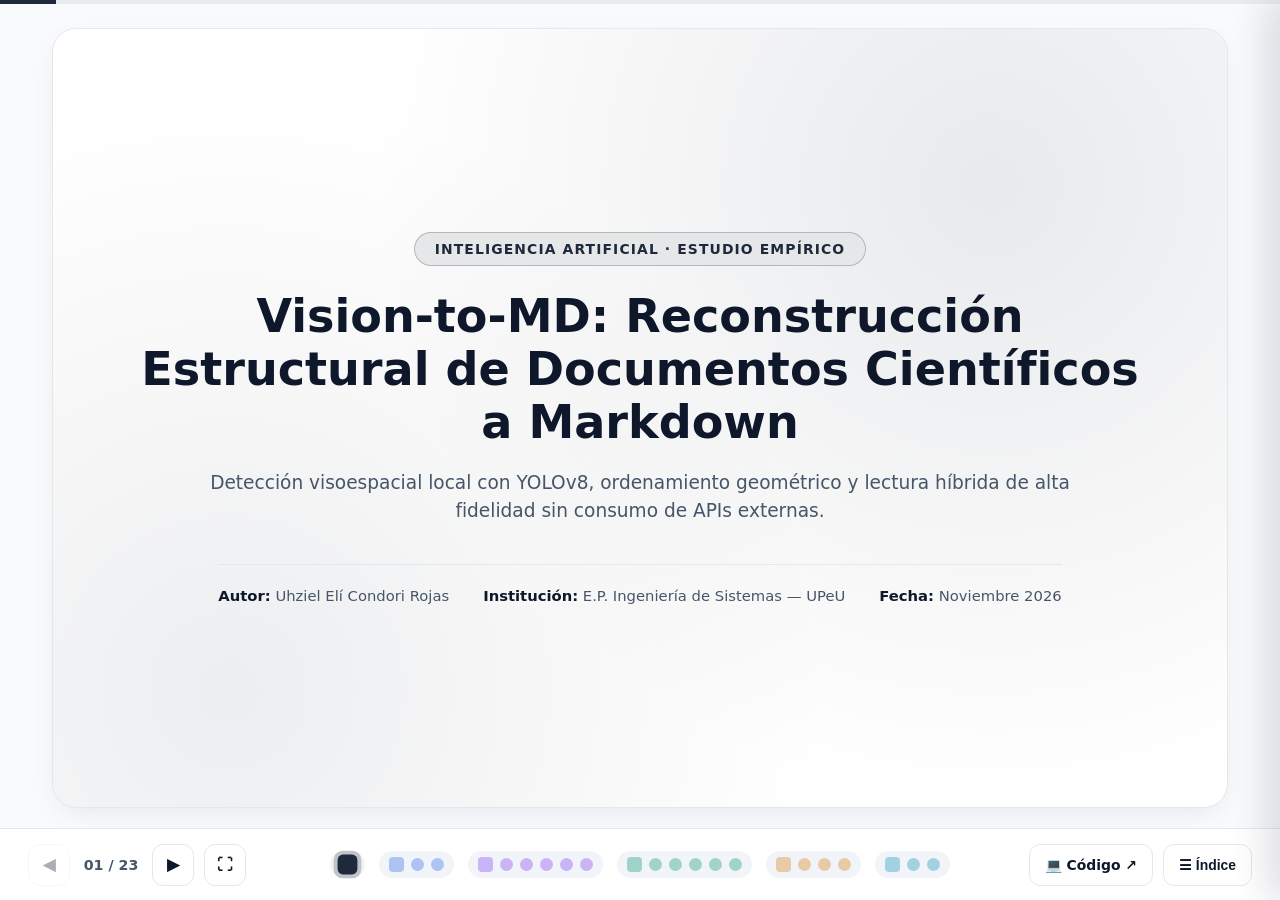
<file: index.html>
<!DOCTYPE html>
<html lang="es">
<head>
  <meta charset="UTF-8" />
  <meta name="viewport" content="width=device-width, initial-scale=1.0" />
  <title>Vision-to-MD — Presentación Empírica</title>
  <link rel="stylesheet" href="styles.css" />
</head>
<body>

  <div class="top-progress"><div id="progressFill" class="top-progress-fill"></div></div>

  <main class="deck">

    <!-- 01 · PORTADA -->
    <section class="slide slide-title" data-group="0" data-color="#1e293b" data-kind="title" data-title="Portada — Vision-to-MD" style="--slide-color:#1e293b">
      <div class="title-pill anim d1">Inteligencia Artificial · Estudio Empírico</div>
      <h1 class="anim d2">Vision-to-MD: Reconstrucción Estructural de Documentos Científicos a Markdown</h1>
      <p class="title-sub anim d3">
        Detección visoespacial local con YOLOv8, ordenamiento geométrico y lectura híbrida de alta fidelidad sin consumo de APIs externas.
      </p>
      <div class="cover-meta anim d4">
        <span><strong>Autor:</strong> Uhziel Elí Condori Rojas</span>
        <span><strong>Institución:</strong> E.P. Ingeniería de Sistemas — UPeU</span>
        <span><strong>Fecha:</strong> Noviembre 2026</span>
      </div>
    </section>

    <!-- ==================== SECCIÓN 1: INTRODUCCIÓN ==================== -->
    <section class="slide slide-title" data-group="1" data-color="#2563eb" data-kind="title" data-title="01 · Introducción" style="--slide-color:#2563eb">
      <div class="title-pill anim d1">Sección 01</div>
      <h1 class="anim d2">Introducción</h1>
      <p class="title-sub anim d3">Motivación práctica, limitaciones de la lectura lineal en PDF y formulación empírica del problema.</p>
      <span class="section-num-bg">01</span>
    </section>

    <section class="slide" data-group="1" data-color="#2563eb" data-kind="content" data-title="1.1 Contexto y Motivación" style="--slide-color:#2563eb">
      <header class="slide-header anim d1">
        <div class="kicker-sec">01 · Introducción</div>
        <h2>1.1 Contexto y Motivación</h2>
        <p class="header-summary">Por qué transformar PDFs complejos en Markdown local mejora la confiabilidad y reduce consumo de tokens.</p>
      </header>
      <div class="full-body">
        <div class="card-grid-3 anim d2">
          <div class="card accent-left">
            <h3>📄 Problema del PDF Lineal</h3>
            <p>Los extractores tradicionales leen de izquierda a derecha sin distinguir columnas, mezclando párrafos y destruyendo tablas o diagramas.</p>
          </div>
          <div class="card accent-left">
            <h3>💸 Costo de Modelos en Nube</h3>
            <p>Pasar páginas completas como imagen a modelos multimodales externos consume miles de tokens y genera dependencia de APIs.</p>
          </div>
          <div class="card accent-left">
            <h3>⚡ Solución Local: Vision-to-MD</h3>
            <p>YOLOv8 segmenta y ordena en GPU local, recorta figuras/tablas en PNG y entrega un <code>.md</code> compacto y limpio para cualquier flujo posterior.</p>
          </div>
        </div>
        <div class="card anim d3">
          <h3>Impacto Directo en Flujo Documental</h3>
          <div class="bar-chart" style="margin-top:10px">
            <div class="bar-row">
              <span class="bar-lbl">PyMuPDF4LLM (.md)</span>
              <div class="bar-track"><div class="bar-fill" style="--w:100%; --bar-c:#94a3b8"></div></div>
              <span class="bar-num">492 tok</span>
            </div>
            <div class="bar-row">
              <span class="bar-lbl">PyMuPDF Crudo</span>
              <div class="bar-track"><div class="bar-fill" style="--w:87%; --bar-c:#cbd5e1"></div></div>
              <span class="bar-num">430 tok</span>
            </div>
            <div class="bar-row">
              <span class="bar-lbl">Vision-to-MD (Limpio)</span>
              <div class="bar-track"><div class="bar-fill" style="--w:71%; --bar-c:#2563eb"></div></div>
              <span class="bar-num">349 tok (-29%)</span>
            </div>
          </div>
        </div>
      </div>
    </section>

    <section class="slide" data-group="1" data-color="#2563eb" data-kind="content" data-title="1.2 Problema y Preguntas Empíricas" style="--slide-color:#2563eb">
      <header class="slide-header anim d1">
        <div class="kicker-sec">01 · Introducción</div>
        <h2>1.2 Formulación del Problema y Preguntas Empíricas</h2>
        <p class="header-summary">Separación supervisada entre comprensión espacial de 11 clases y transcripción textual localizada.</p>
      </header>
      <div class="full-body">
        <div class="card anim d2">
          <h3>Enfoque de Aprendizaje Supervisado</h3>
          <p>En lugar de depender de heurísticas frágiles sobre coordenadas PDF, el sistema clasifica visualmente cada página rasterizada en <strong>11 categorías estructurales</strong> (<em>Title, Section-header, Text, List-item, Table, Picture, Formula, Caption, Footnote, Page-header, Page-footer</em>).</p>
        </div>
        <div class="card-grid-2 anim d3">
          <div class="card accent-left">
            <h3>🔬 PE1 · Ablación Datos vs. Modelo</h3>
            <p>¿En qué medida influyen el balanceo estratificado (<em>oversampling</em>) y el escalamiento de diversidad documental frente al tamaño de red en la precisión por clase?</p>
          </div>
          <div class="card accent-left">
            <h3>⚖️ PE2 · Confiabilidad y Latencia</h3>
            <p>¿Qué fidelidad textual, orden en doble columna y velocidad logra el <em>pipeline</em> en modo visual e híbrido frente a extractores locales alternativos?</p>
          </div>
        </div>
      </div>
    </section>

    <!-- ==================== SECCIÓN 2: METODOLOGÍA ==================== -->
    <section class="slide slide-title" data-group="2" data-color="#7c3aed" data-kind="title" data-title="02 · Metodología" style="--slide-color:#7c3aed">
      <div class="title-pill anim d1">Sección 02</div>
      <h1 class="anim d2">Metodología y Diseño Experimental</h1>
      <p class="title-sub anim d3">Arquitectura modular de cinco capas, auditoría sin fuga de datos, regularización y protocolo de evaluación.</p>
      <span class="section-num-bg">02</span>
    </section>

    <section class="slide" data-group="2" data-color="#7c3aed" data-kind="content" data-title="2.1 Arquitectura de 5 Capas" style="--slide-color:#7c3aed">
      <header class="slide-header anim d1">
        <div class="kicker-sec">02 · Metodología</div>
        <h2>2.1 Arquitectura Modular del Sistema</h2>
        <p class="header-summary">Pipeline desacoplado sobre PyTorch CUDA con selector de lector Visual (OCR) o Híbrido (vectorial por caja).</p>
      </header>
      <div class="full-body">
        <div class="flow-strip anim d2">
          <div class="flow-node">
            <span class="flow-step">Capa 1</span>
            <h4>Adapters</h4>
            <p>Renderiza PDF a 200 DPI con PyMuPDF e indexa palabras vectoriales.</p>
          </div>
          <div class="flow-node">
            <span class="flow-step">Capa 2</span>
            <h4>Vision (YOLO)</h4>
            <p>YOLOv8 a 1024px en RTX 4060 detecta las 11 clases estructurales.</p>
          </div>
          <div class="flow-node">
            <span class="flow-step">Capa 3</span>
            <h4>Layout</h4>
            <p>Supresión por contención y orden XY-Cut de 1 o 2 columnas.</p>
          </div>
          <div class="flow-node">
            <span class="flow-step">Capa 4</span>
            <h4>Lector Híbrido</h4>
            <p>PyMuPDF por <code>bbox</code> en PDF digital o PaddleOCR en escaneos.</p>
          </div>
          <div class="flow-node">
            <span class="flow-step">Capa 5</span>
            <h4>Exporters</h4>
            <p>Recorta figuras/tablas PNG y genera el archivo <code>.md</code> jerárquico.</p>
          </div>
        </div>
        <div class="card-grid-2 anim d3">
          <div class="card">
            <h3>👁️ Modo Visual (<code>PaddleOCR</code>)</h3>
            <p>Universal para capturas, fotos y PDFs escaneados; transcribe desde píxeles con margen de seguridad.</p>
          </div>
          <div class="card">
            <h3>⚡ Modo Híbrido (<code>auto</code>)</h3>
            <p>Usa el <strong>mismo detector YOLO</strong>, pero lee palabras nativas dentro de cada caja en milisegundos sin errores OCR.</p>
          </div>
        </div>
      </div>
    </section>

    <section class="slide" data-group="2" data-color="#7c3aed" data-kind="content" data-title="2.2 Datos, EDA y Zero-Leakage" style="--slide-color:#7c3aed">
      <header class="slide-header anim d1">
        <div class="kicker-sec">02 · Metodología</div>
        <h2>2.2 Adquisición, Limpieza y Auditoría de Datos</h2>
        <p class="header-summary">Deduplicación por id_box, diagnóstico de desbalance extremo y partición estricta Train / Valid / Test.</p>
      </header>
      <div class="split-body">
        <div class="media-panel anim d2" data-images='[{"src":"figuras/fig_audit_01.png","caption":"Verificación visual de anotaciones deduplicadas en DocLayNet"}]'>
          <div class="media-stage"><img alt="Auditoría" /><span class="zoom-hint">Clic para ampliar</span></div>
          <div class="media-bar">
            <span class="media-caption"></span>
            <div class="media-controls"><button class="img-btn img-prev">◀</button><span class="img-counter"></span><button class="img-btn img-next">▶</button></div>
          </div>
        </div>
        <div class="text-panel anim d3">
          <ul class="bullet-list">
            <li><strong>Deduplicación por <code>id_box</code>:</strong> los JSON originales repetían la caja padre por cada línea; se redujeron a bloques únicos.</li>
            <li><strong>Desbalance severo detectado:</strong> en <em>DocLayNet-small</em> (691 págs), <code>Text</code> tenía 4,293 cajas frente a 59 <code>Title</code> (<strong>73:1</strong>) y 30 <code>Footnote</code> (<strong>143:1</strong>).</li>
            <li><strong>Zero Data Leakage:</strong> se cruzaron los 113 identificadores de evaluación de <em>small</em> contra el entrenamiento de <em>base</em> (6,910 págs), confirmando <strong>0 coincidencias</strong>.</li>
          </ul>
          <table class="clean-table">
            <thead><tr><th>Corpus</th><th>Train</th><th>Valid</th><th>Test</th><th>Total Cajas</th></tr></thead>
            <tbody>
              <tr><td>DocLayNet-small</td><td>691</td><td>64</td><td>49</td><td>10,595</td></tr>
              <tr class="hl"><td>DocLayNet-base</td><td>6,910</td><td>648</td><td>499</td><td>107,282</td></tr>
            </tbody>
          </table>
        </div>
      </div>
    </section>

    <section class="slide" data-group="2" data-color="#7c3aed" data-kind="content" data-title="2.3 Regularización y Ablación" style="--slide-color:#7c3aed">
      <header class="slide-header anim d1">
        <div class="kicker-sec">02 · Metodología</div>
        <h2>2.3 Entrenamiento, Regularización y Ablación Controlada</h2>
        <p class="header-summary">Aislamiento progresivo de variables: baseline ligero (R-01), balanceo estratificado (R-02) y escala 10x (R-03).</p>
      </header>
      <div class="full-body">
        <div class="card-grid-3 anim d2">
          <div class="card">
            <h3>R-01 · Baseline</h3>
            <p><strong>Red:</strong> <code>yolov8s</code> (11.1M)<br><strong>Datos:</strong> 691 págs sin balanceo<br><strong>Config:</strong> 50 ép, Early Stop p=12, L2=5e-4, AdamW.</p>
          </div>
          <div class="card accent-left">
            <h3>R-02 · Data-Centric</h3>
            <p><strong>Red:</strong> <code>yolov8m</code> (25.8M)<br><strong>Datos:</strong> 1,212 entradas (4x Title/Footnote solo en train)<br><strong>Config:</strong> 75 ép, p=15, L2=8e-4, close_mosaic=15.</p>
          </div>
          <div class="card accent-left" style="border-left-color:#059669">
            <h3>R-03 · Escala + Balance</h3>
            <p><strong>Red:</strong> <code>yolov8m</code> (25.8M)<br><strong>Datos:</strong> 7,780 entradas (6,910 únicas + 3x Title/Footnote)<br><strong>Config:</strong> 35 ép (~243 pasos/ép), p=8, close_mosaic=8.</p>
          </div>
        </div>
        <div class="card anim d3">
          <h3>Controles Anti-Overfitting Aplicados</h3>
          <ul class="bullet-list" style="margin-top:8px">
            <li><strong>Data Augmentation documental:</strong> traslación, escala y HSV moderados; <code>fliplr=0.0</code> y <code>flipud=0.0</code> para no invertir lectura ni columnas.</li>
            <li><strong>Optimizador y parada temprana:</strong> <code>AdamW</code> con programación coseno (<code>cos_lr</code>), regularización L2 y restauración automática de <code>best.pt</code>.</li>
          </ul>
        </div>
      </div>
    </section>

    <section class="slide" data-group="2" data-color="#7c3aed" data-kind="content" data-title="2.4 Post-Procesamiento Geométrico" style="--slide-color:#7c3aed">
      <header class="slide-header anim d1">
        <div class="kicker-sec">02 · Metodología</div>
        <h2>2.4 Post-Procesamiento Geométrico y Reconstrucción Markdown</h2>
        <p class="header-summary">Reglas espaciales deterministas para eliminar duplicados, ordenar columnas y conservar jerarquía.</p>
      </header>
      <div class="full-body">
        <div class="card-grid-2 anim d2">
          <div class="card accent-left">
            <h3>1. Filtro de Contención (≥ 70%)</h3>
            <p>Junto a <code>agnostic_nms=True</code>, suprime subcajas contenidas dentro de un bloque contenedor mayor, evitando repetir texto dentro de listas o tablas.</p>
          </div>
          <div class="card accent-left">
            <h3>2. Corte XY-Cut por Bandas</h3>
            <p>Detecta separadores de ancho completo (títulos, resúmenes) y ordena cada banda intermedia de columna izquierda a columna derecha.</p>
          </div>
          <div class="card accent-left">
            <h3>3. Agrupación por Renglón y Padding</h3>
            <p>Aplica margen de seguridad (±14 px) en OCR y ordena palabras vectoriales por renglón visual (&gt;14 px) uniendo guiones de salto de línea.</p>
          </div>
          <div class="card accent-left">
            <h3>4. Jerarquía Automática Markdown</h3>
            <p>Mapea numeración explícita (<code>1.</code> → <code>##</code>, <code>1.1</code> → <code>###</code>, <code>1.1.1</code> → <code>####</code>) y preserva listas numeradas limpias.</p>
          </div>
        </div>
      </div>
    </section>

    <section class="slide" data-group="2" data-color="#7c3aed" data-kind="content" data-title="2.5 Protocolo de Evaluación" style="--slide-color:#7c3aed">
      <header class="slide-header anim d1">
        <div class="kicker-sec">02 · Metodología</div>
        <h2>2.5 Protocolo de Evaluación y Métricas</h2>
        <p class="header-summary">Evaluación cuantitativa de detección espacial y benchmark local de fidelidad documental.</p>
      </header>
      <div class="full-body">
        <div class="card-grid-2 anim d2">
          <div class="card">
            <h3>📐 Métricas de Detección (YOLO)</h3>
            <ul class="bullet-list" style="margin-top:8px">
              <li><strong>Precision (P) y Recall (R):</strong> equilibrio entre falsos positivos y bloques omitidos.</li>
              <li><strong>mAP@50 y mAP@50-95:</strong> precisión media bajo IoU 0.50 y rigor multi-umbral.</li>
              <li><strong>Matriz de Confusión Normalizada:</strong> análisis de errores cruzados entre clases.</li>
            </ul>
          </div>
          <div class="card">
            <h3>📑 Benchmark de Confiabilidad (.md)</h3>
            <ul class="bullet-list" style="margin-top:8px">
              <li><strong>Sintético (Ground Truth):</strong> <em>Word F1</em>, <em>Recall</em>, latencia y tamaño en tokens aprox.</li>
              <li><strong>Paper Real 2 Columnas:</strong> cobertura de 13 anclas, orden por pares, términos técnicos, guiones rotos y ruido filtrado.</li>
              <li><strong>Ejecución 100% Local:</strong> contraste frente a <code>PyMuPDF</code>, <code>PyMuPDF4LLM</code> y <code>Marker</code>.</li>
            </ul>
          </div>
        </div>
      </div>
    </section>

    <!-- ==================== SECCIÓN 3: RESULTADOS ==================== -->
    <section class="slide slide-title" data-group="3" data-color="#059669" data-kind="title" data-title="03 · Resultados" style="--slide-color:#059669">
      <div class="title-pill anim d1">Sección 03</div>
      <h1 class="anim d2">Resultados Empíricos</h1>
      <p class="title-sub anim d3">Convergencia de entrenamiento, triple ablación cuantitativa y benchmark frente a extractores alternativos.</p>
      <span class="section-num-bg">03</span>
    </section>

    <section class="slide" data-group="3" data-color="#059669" data-kind="content" data-title="3.1 Convergencia y Early Stopping" style="--slide-color:#059669">
      <header class="slide-header anim d1">
        <div class="kicker-sec">03 · Resultados</div>
        <h2>3.1 Convergencia del Entrenamiento y Control del Overfitting</h2>
        <p class="header-summary">Comparativa de curvas en validación y efecto de Early Stopping y close_mosaic sin sobreajuste.</p>
      </header>
      <div class="split-body">
        <div class="media-panel anim d2" data-images='[{"src":"figuras/fig_triple_curvas.png","caption":"Evolución comparada de mAP@50 y mAP@50-95 en validación (R-01 vs. R-02 vs. R-03)"},{"src":"figuras/fig_r03_curvas.png","caption":"Curvas completas de pérdidas y métricas de R-03 (caída limpia en época 28 por close_mosaic=8)"}]'>
          <div class="media-stage"><img alt="Curvas" /><span class="zoom-hint">Clic para ampliar</span></div>
          <div class="media-bar">
            <span class="media-caption"></span>
            <div class="media-controls"><button class="img-btn img-prev">◀</button><span class="img-counter"></span><button class="img-btn img-next">▶</button></div>
          </div>
        </div>
        <div class="text-panel anim d3">
          <div class="kpi-row">
            <div class="kpi"><div class="val">Ép. 49</div><div class="lbl">Óptimo R-02 (paró en 64)</div></div>
            <div class="kpi"><div class="val">Ép. 4</div><div class="lbl">R-03 supera a R-02</div></div>
            <div class="kpi"><div class="val">0.547</div><div class="lbl">val/cls_loss final R-03</div></div>
          </div>
          <ul class="bullet-list">
            <li><strong>Early Stopping validado en R-02:</strong> detuvo el entrenamiento en la época 64 tras 15 épocas sin superar la época 49, evitando memorizar 691 páginas repetidas.</li>
            <li><strong>Escalamiento en R-03:</strong> al realizar ~243 pasos/época sobre 6,910 páginas únicas, alcanzó <code>0.715</code> en la época 4 y su máximo estable en la <strong>época 35</strong> tras <code>close_mosaic=8</code>.</li>
          </ul>
        </div>
      </div>
    </section>

    <section class="slide" data-group="3" data-color="#059669" data-kind="content" data-title="3.2 Ablación Cuantitativa Global" style="--slide-color:#059669">
      <header class="slide-header anim d1">
        <div class="kicker-sec">03 · Resultados</div>
        <h2>3.2 Ablación Cuantitativa Global (R-01 vs. R-02 vs. R-03)</h2>
        <p class="header-summary">Evaluación comparativa sobre los tres conjuntos independientes libres de fuga de datos.</p>
      </header>
      <div class="split-body">
        <div class="media-panel anim d2" data-images='[{"src":"figuras/fig_triple_global.png","caption":"Comparativa global Precision, Recall, mAP@50 y mAP@50-95 en evaluación común"}]'>
          <div class="media-stage"><img alt="Global" /><span class="zoom-hint">Clic para ampliar</span></div>
          <div class="media-bar">
            <span class="media-caption"></span>
            <div class="media-controls"><button class="img-btn img-prev">◀</button><span class="img-counter"></span><button class="img-btn img-next">▶</button></div>
          </div>
        </div>
        <div class="text-panel anim d3">
          <table class="clean-table">
            <thead><tr><th>Benchmark</th><th>Run</th><th>R</th><th>mAP@50</th><th>mAP@50-95</th></tr></thead>
            <tbody>
              <tr><td>Small Test (49)</td><td>R-01</td><td>0.642</td><td>0.701</td><td>0.534</td></tr>
              <tr><td>Small Test (49)</td><td>R-02</td><td>0.673</td><td>0.722</td><td>0.558</td></tr>
              <tr class="hl"><td>Small Test (49)</td><td>R-03</td><td>0.801</td><td>0.822</td><td>0.676</td></tr>
              <tr><td>Base Test (499)</td><td>R-01</td><td>0.633</td><td>0.655</td><td>0.467</td></tr>
              <tr><td>Base Test (499)</td><td>R-02</td><td>0.635</td><td>0.686</td><td>0.500</td></tr>
              <tr class="hl"><td>Base Test (499)</td><td>R-03</td><td>0.804</td><td>0.854</td><td>0.686</td></tr>
            </tbody>
          </table>
          <p style="font-size:0.88rem; color:var(--muted)"><strong>R-03</strong> eleva +19.9 pts el <code>mAP@50</code> y +21.8 pts el <code>mAP@50-95</code> sobre R-01 en el test grande (499 págs, 36.9 ms/img en GPU).</p>
        </div>
      </div>
    </section>

    <section class="slide" data-group="3" data-color="#059669" data-kind="content" data-title="3.3 Desempeño por Clase y Matriz" style="--slide-color:#059669">
      <header class="slide-header anim d1">
        <div class="kicker-sec">03 · Resultados</div>
        <h2>3.3 Desempeño por Clase y Matriz de Confusión</h2>
        <p class="header-summary">R-03 mejora las 11 categorías simultáneamente y rescata las clases minoritarias.</p>
      </header>
      <div class="split-body">
        <div class="media-panel anim d2" data-images='[{"src":"figuras/fig_triple_base_clases.png","caption":"mAP@50 por clase en DocLayNet-base Test (499 páginas): R-01 vs. R-02 vs. R-03"},{"src":"figuras/fig_r03_cm.png","caption":"Matriz de confusión normalizada de R-03 en Base Test (diagonales entre 0.81 y 0.97)"}]'>
          <div class="media-stage"><img alt="Clases" /><span class="zoom-hint">Clic para ampliar</span></div>
          <div class="media-bar">
            <span class="media-caption"></span>
            <div class="media-controls"><button class="img-btn img-prev">◀</button><span class="img-counter"></span><button class="img-btn img-next">▶</button></div>
          </div>
        </div>
        <div class="text-panel anim d3">
          <div class="kpi-row">
            <div class="kpi"><div class="val">0.88</div><div class="lbl">Footnote (antes 0.18)</div></div>
            <div class="kpi"><div class="val">0.91</div><div class="lbl">Table &amp; List-item</div></div>
            <div class="kpi"><div class="val">0.77</div><div class="lbl">Title (antes 0.59)</div></div>
          </div>
          <ul class="bullet-list">
            <li><strong>Salto universal:</strong> todas las clases subieron en <em>Base Test</em> (<code>Picture</code> 0.42 → 0.71, <code>Formula</code> 0.68 → 0.90, <code>Text</code> 0.85 → 0.94).</li>
            <li><strong>Matriz de Confusión R-03:</strong> diagonales de <code>0.81</code> (<em>Title</em>) a <code>0.97</code> (<em>Formula</em>); la principal confusión residual es 10% entre <em>Title/Page-header</em> y <em>Section-header</em>.</li>
          </ul>
        </div>
      </div>
    </section>

    <section class="slide" data-group="3" data-color="#059669" data-kind="content" data-title="3.4 Benchmark Documento Sintético" style="--slide-color:#059669">
      <header class="slide-header anim d1">
        <div class="kicker-sec">03 · Resultados</div>
        <h2>3.4 Benchmark Local: Documento Sintético (Ground Truth)</h2>
        <p class="header-summary">Comparativa de fidelidad textual, latencia y compacidad del Markdown generado.</p>
      </header>
      <div class="split-body">
        <div class="media-panel anim d2" data-images='[{"src":"figuras/fig_bench_sint.png","caption":"Word F1 frente a latencia total en documento sintético controlado (2 páginas)"}]'>
          <div class="media-stage"><img alt="Benchmark Sintético" /><span class="zoom-hint">Clic para ampliar</span></div>
          <div class="media-bar">
            <span class="media-caption"></span>
            <div class="media-controls"><button class="img-btn img-prev">◀</button><span class="img-counter"></span><button class="img-btn img-next">▶</button></div>
          </div>
        </div>
        <div class="text-panel anim d3">
          <table class="clean-table">
            <thead><tr><th>Extractor</th><th>Word F1</th><th>Recall</th><th>Tiempo</th><th>Tokens</th></tr></thead>
            <tbody>
              <tr><td>PyMuPDF crudo</td><td>0.793</td><td>0.994</td><td>0.03s</td><td>430</td></tr>
              <tr><td>PyMuPDF4LLM</td><td>0.866</td><td>0.994</td><td>2.09s</td><td>492</td></tr>
              <tr><td>Vision-to-MD Visual</td><td>0.985</td><td>0.988</td><td>70.31s</td><td>349</td></tr>
              <tr class="hl"><td>Vision-to-MD Híbrido</td><td>0.994</td><td>1.000</td><td>2.00s</td><td>349</td></tr>
            </tbody>
          </table>
          <ul class="bullet-list">
            <li><strong>Máxima fidelidad (0.994 F1):</strong> recupera el 100% de las palabras válidas sin arrastrar encabezados ni pies institucionales.</li>
            <li><strong>35x más rápido que OCR puro</strong> en CPU manteniendo exactamente las mismas detecciones espaciales de YOLO R-03.</li>
          </ul>
        </div>
      </div>
    </section>

    <section class="slide" data-group="3" data-color="#059669" data-kind="content" data-title="3.5 Benchmark Paper Real 2 Columnas" style="--slide-color:#059669">
      <header class="slide-header anim d1">
        <div class="kicker-sec">03 · Resultados</div>
        <h2>3.5 Benchmark Local: Artículo Científico Real (2 Columnas)</h2>
        <p class="header-summary">Evaluación sobre P02_ART-010_Tan_2024.pdf comparando orden, cobertura y limpieza.</p>
      </header>
      <div class="split-body">
        <div class="media-panel anim d2" data-images='[{"src":"figuras/fig_bench_paper.png","caption":"Cobertura de anclas, orden en doble columna e incidencias de limpieza en artículo real"}]'>
          <div class="media-stage"><img alt="Benchmark Paper" /><span class="zoom-hint">Clic para ampliar</span></div>
          <div class="media-bar">
            <span class="media-caption"></span>
            <div class="media-controls"><button class="img-btn img-prev">◀</button><span class="img-counter"></span><button class="img-btn img-next">▶</button></div>
          </div>
        </div>
        <div class="text-panel anim d3">
          <table class="clean-table">
            <thead><tr><th>Extractor</th><th>Anclas</th><th>Orden</th><th>Guiones</th><th>Tiempo</th></tr></thead>
            <tbody>
              <tr><td>PyMuPDF crudo</td><td>13/13</td><td>1.000</td><td>18</td><td>0.04s</td></tr>
              <tr><td>PyMuPDF4LLM</td><td>10/13</td><td>1.000</td><td>0</td><td>1.27s</td></tr>
              <tr><td>Marker (ref. previa)</td><td>10/13</td><td>1.000</td><td>0</td><td>req. Docker</td></tr>
              <tr><td>Vision-to-MD Visual</td><td>12/13</td><td>1.000</td><td>0</td><td>157.25s</td></tr>
              <tr class="hl"><td>Vision-to-MD Híbrido</td><td>12/13</td><td>1.000</td><td>0</td><td>0.39s</td></tr>
            </tbody>
          </table>
          <p style="font-size:0.9rem; color:var(--muted)">El modo híbrido logra <strong>100% orden 2-columnas</strong>, <code>6/6</code> términos técnicos intactos y <code>0</code> guiones rotos en <strong>0.39 s</strong> sin requerir contenedores Docker.</p>
        </div>
      </div>
    </section>

    <!-- ==================== SECCIÓN 4: ANÁLISIS Y DISCUSIÓN ==================== -->
    <section class="slide slide-title" data-group="4" data-color="#d97706" data-kind="title" data-title="04 · Análisis y Discusión" style="--slide-color:#d97706">
      <div class="title-pill anim d1">Sección 04</div>
      <h1 class="anim d2">Análisis Crítico de Errores y Discusión</h1>
      <p class="title-sub anim d3">Inspección cualitativa antes/después, causas raíz de fallas residuales y amenazas a la validez.</p>
      <span class="section-num-bg">04</span>
    </section>

    <section class="slide" data-group="4" data-color="#d97706" data-kind="content" data-title="4.1 Evolución Cualitativa Visual" style="--slide-color:#d97706">
      <header class="slide-header anim d1">
        <div class="kicker-sec">04 · Análisis y Discusión</div>
        <h2>4.1 Evolución Cualitativa (Antes vs. Después)</h2>
        <p class="header-summary">Inspección caja por caja de los errores resueltos al escalar a R-03 y aplicar filtro geométrico.</p>
      </header>
      <div class="split-body">
        <div class="media-panel anim d2" data-images='[{"src":"figuras/fig_sint_r02_p2.png","caption":"Sintético Pág. 2 en R-02: omite tabla huérfana de una sola fila"},{"src":"figuras/fig_sint_r03_p2.png","caption":"Sintético Pág. 2 en R-03: rescata la tabla huérfana (Table 64%)"},{"src":"figuras/fig_paper_r03_p1.png","caption":"Paper Real Pág. 1 (R-03): metadatos legales reclasificados como Footnote"},{"src":"figuras/fig_paper_r03_p2.png","caption":"Paper Real Pág. 2 (R-03): lectura limpia a 2 columnas sin headers falsos"}]'>
          <div class="media-stage"><img alt="Diagnóstico visual" /><span class="zoom-hint">Clic para ampliar</span></div>
          <div class="media-bar">
            <span class="media-caption"></span>
            <div class="media-controls"><button class="img-btn img-prev">◀</button><span class="img-counter"></span><button class="img-btn img-next">▶</button></div>
          </div>
        </div>
        <div class="text-panel anim d3">
          <ul class="bullet-list">
            <li><strong>Cero duplicados:</strong> el filtro de contención redujo bloques redundantes (<code>19→14</code> en pág. 1 del paper real) y <code>XY-Cut</code> corrigió la secuencia.</li>
            <li><strong>Rescate de casos límite en R-03:</strong> recuperó encabezados azules estilizados (81–87%) y la <strong>tabla huérfana de 1 fila</strong> en pág. 2 (antes omitida por R-01 y R-02).</li>
            <li><strong>Limpieza semántica:</strong> DOI, fechas y licencia pasaron de ser falsos <code>Section-header</code> (<code>##</code>) a <code>Footnote</code> (50–82%).</li>
          </ul>
        </div>
      </div>
    </section>

    <section class="slide" data-group="4" data-color="#d97706" data-kind="content" data-title="4.2 Limitaciones Persistentes" style="--slide-color:#d97706">
      <header class="slide-header anim d1">
        <div class="kicker-sec">04 · Análisis y Discusión</div>
        <h2>4.2 Limitaciones Persistentes Identificadas</h2>
        <p class="header-summary">Cuatro patrones de error observados tras la inspección visual detallada sobre R-03.</p>
      </header>
      <div class="full-body">
        <div class="card-grid-2 anim d2">
          <div class="card accent-left">
            <h3>1. Cabecera Editorial vs. Título</h3>
            <p>Etiquetó la revista (<em>Information and Software Technology</em>) como <code>Title</code> (66%) y el título del paper como <code>Section-header</code> (48%); falta la clase <code>Author</code> en el esquema.</p>
          </div>
          <div class="card accent-left">
            <h3>2. Abstract en Recuadro Compuesto</h3>
            <p>El bloque <code>ARTICLE INFO | ABSTRACT</code> fue clasificado como <code>Table</code> (58%), exportándolo como imagen PNG y dejando el resumen fuera del texto plano.</p>
          </div>
          <div class="card accent-left">
            <h3>3. Subtítulos Pegados sin Espacio</h3>
            <p>La subsección <code>2.1. Software clustering...</code> en cursiva de igual tamaño y sin salto vertical quedó fusionada dentro de un bloque <code>Text</code> (94%).</p>
          </div>
          <div class="card accent-left">
            <h3>4. Latencia OCR en Escaneos</h3>
            <p>Aunque YOLO tarda ~39 ms/pág en GPU, documentos escaneados sin texto vectorial siguen dependiendo de PaddleOCR en CPU (~35–78 s/pág).</p>
          </div>
        </div>
      </div>
    </section>

    <section class="slide" data-group="4" data-color="#d97706" data-kind="content" data-title="4.3 Amenazas a la Validez" style="--slide-color:#d97706">
      <header class="slide-header anim d1">
        <div class="kicker-sec">04 · Análisis y Discusión</div>
        <h2>4.3 Amenazas a la Validez</h2>
        <p class="header-summary">Consideraciones metodológicas sobre repetibilidad estocástica y alcance de generalización.</p>
      </header>
      <div class="full-body">
        <div class="card-grid-2 anim d2">
          <div class="card accent-left">
            <h3>🔒 Validez Interna</h3>
            <ul class="bullet-list" style="margin-top:8px">
              <li>Entrenar <code>YOLOv8m</code> sobre <em>DocLayNet-base</em> superó las 8 horas en GPU portátil.</li>
              <li>Por restricción de cómputo se empleó una única semilla determinista (<code>seed=0</code>) en lugar de validación cruzada <em>K-Fold</em> completa.</li>
              <li>Se garantizó rigor en las métricas manteniendo 0 solapamiento entre particiones.</li>
            </ul>
          </div>
          <div class="card accent-left">
            <h3>🌐 Validez Externa</h3>
            <ul class="bullet-list" style="margin-top:8px">
              <li>El <em>benchmark</em> extremo-a-extremo se concentró en dos documentos tipo (sintético moderno en español y artículo Elsevier en inglés).</li>
              <li>Dominios como formularios manuscritos, ecuaciones en bloque extensas o tablas multipágina requieren validación adicional.</li>
            </ul>
          </div>
        </div>
      </div>
    </section>

    <!-- ==================== SECCIÓN 5: CONCLUSIONES ==================== -->
    <section class="slide slide-title" data-group="5" data-color="#0891b2" data-kind="title" data-title="05 · Conclusiones" style="--slide-color:#0891b2">
      <div class="title-pill anim d1">Sección 05</div>
      <h1 class="anim d2">Conclusiones y Trabajos Futuros</h1>
      <p class="title-sub anim d3">Síntesis empírica de resultados y hoja de ruta hacia una arquitectura jerárquica Multi-YOLO.</p>
      <span class="section-num-bg">05</span>
    </section>

    <section class="slide" data-group="5" data-color="#0891b2" data-kind="content" data-title="5.1 Conclusiones Empíricas" style="--slide-color:#0891b2">
      <header class="slide-header anim d1">
        <div class="kicker-sec">05 · Conclusiones</div>
        <h2>5.1 Conclusiones</h2>
        <p class="header-summary">Respuesta concluyente a PE1 (escala de datos vs. balanceo) y PE2 (confiabilidad híbrida local).</p>
      </header>
      <div class="full-body">
        <div class="kpi-row anim d2">
          <div class="kpi"><div class="val">0.854</div><div class="lbl">mAP@50 en Base Test (R-03)</div></div>
          <div class="kpi"><div class="val">0.994</div><div class="lbl">Word F1 Híbrido Sintético</div></div>
          <div class="kpi"><div class="val">0.39 s</div><div class="lbl">2 págs Paper Real (403x vs CPU)</div></div>
        </div>
        <div class="card-grid-2 anim d3">
          <div class="card accent-left">
            <h3>Respuesta a PE1 (Ablación)</h3>
            <p>El <em>oversampling</em> sobre datos pequeños (<code>R-02</code>) ayuda en clases raras (<em>Footnote</em> 0.027→0.607), pero topa con techo visual. Escalar diversidad real (<code>R-03</code>) logra el salto decisivo (<strong>+19.9 pts</strong> mAP@50 en <em>Base Test</em>) sin <em>overfitting</em>.</p>
          </div>
          <div class="card accent-left">
            <h3>Respuesta a PE2 (Confiabilidad)</h3>
            <p>Desacoplar <code>YOLOv8m</code> de la lectura por coordenada conserva <strong>100% de orden en 2 columnas</strong>, reduce ~29% los tokens frente a <code>PyMuPDF4LLM</code> y opera 100% en local sin Docker ni APIs de pago.</p>
          </div>
        </div>
      </div>
    </section>

    <section class="slide" data-group="5" data-color="#0891b2" data-kind="content" data-title="5.2 Trabajos Futuros (Multi-YOLO)" style="--slide-color:#0891b2">
      <header class="slide-header anim d1">
        <div class="kicker-sec">05 · Conclusiones</div>
        <h2>5.2 Trabajos Futuros: Arquitectura Jerárquica Multi-YOLO</h2>
        <p class="header-summary">Evolución Coarse-to-Fine, rescate textual en cajas compuestas y OCR acelerado en GPU.</p>
      </header>
      <div class="full-body">
        <div class="card anim d2">
          <h3>Propuesta Coarse-to-Fine (2 Etapas Visoespaciales)</h3>
          <div class="flow-strip" style="grid-template-columns: repeat(3, 1fr); margin-top:12px">
            <div class="flow-node">
              <span class="flow-step">Etapa 1 · Macro</span>
              <h4>YOLO Macro-Zonas</h4>
              <p>Aísla Banner Editorial, Bloque Título-Autores, Caja Abstract, Columnas de Cuerpo y Pie Legal.</p>
            </div>
            <div class="flow-node">
              <span class="flow-step">Etapa 2 · Micro</span>
              <h4>YOLO Especializados</h4>
              <p>Analiza cada columna y caja de forma independiente, garantizando orden y jerarquía exacta.</p>
            </div>
            <div class="flow-node">
              <span class="flow-step">Etapa 3 · Rescate</span>
              <h4>Heurística + OCR GPU</h4>
              <p>Distingue <em>Abstract</em> textual vs. tabla numérica, separa subtítulos en cursiva y acelera escaneos en GPU.</p>
            </div>
          </div>
        </div>
        <div class="card anim d3" style="text-align:center; padding:14px">
          <p style="font-size:1rem; color:var(--text)"><strong>¡Gracias por su atención!</strong> · Repositorio local operativo en <code>vision-to-md</code> (CLI + App Desktop CustomTkinter).</p>
        </div>
      </div>
    </section>

  </main>

  <!-- BARRA DE NAVEGACIÓN INFERIOR -->
  <nav class="bottom-nav">
    <div class="nav-left">
      <button id="btnPrev" class="nav-btn icon-only" title="Anterior (←)">◀</button>
      <span id="slideCounter" class="slide-counter">01 / 23</span>
      <button id="btnNext" class="nav-btn icon-only" title="Siguiente (→ / Espacio)">▶</button>
      <button id="btnFs" class="nav-btn icon-only" title="Pantalla completa (F)">⛶</button>
    </div>

    <div id="navDots" class="nav-center" aria-label="Navegación por secciones"></div>

    <div class="nav-right">
      <a href="sustentacion-codigo/index.html" class="nav-btn" style="text-decoration:none" title="Ir a Sustentación de Código (/sustentacion-codigo)">💻 Código ↗</a>
      <button id="btnDrawer" class="nav-btn" title="Índice de diapositivas (M)">☰ Índice</button>
    </div>
  </nav>

  <!-- PANEL LATERAL DERECHO -->
  <div id="drawerBackdrop" class="drawer-backdrop"></div>
  <aside id="drawer" class="drawer" aria-label="Índice de diapositivas">
    <div class="drawer-head">
      <h3>Índice de la Presentación</h3>
      <button id="btnCloseDrawer" class="nav-btn icon-only" title="Cerrar (Esc)">✕</button>
    </div>
    <div id="drawerList" class="drawer-list"></div>
  </aside>

  <!-- LIGHTBOX DE IMAGEN -->
  <div id="lightbox" class="lightbox" title="Clic o Esc para cerrar">
    <img id="lbImg" alt="" />
    <p id="lbCap"></p>
  </div>

  <script src="app.js"></script>
</body>
</html>
</file>
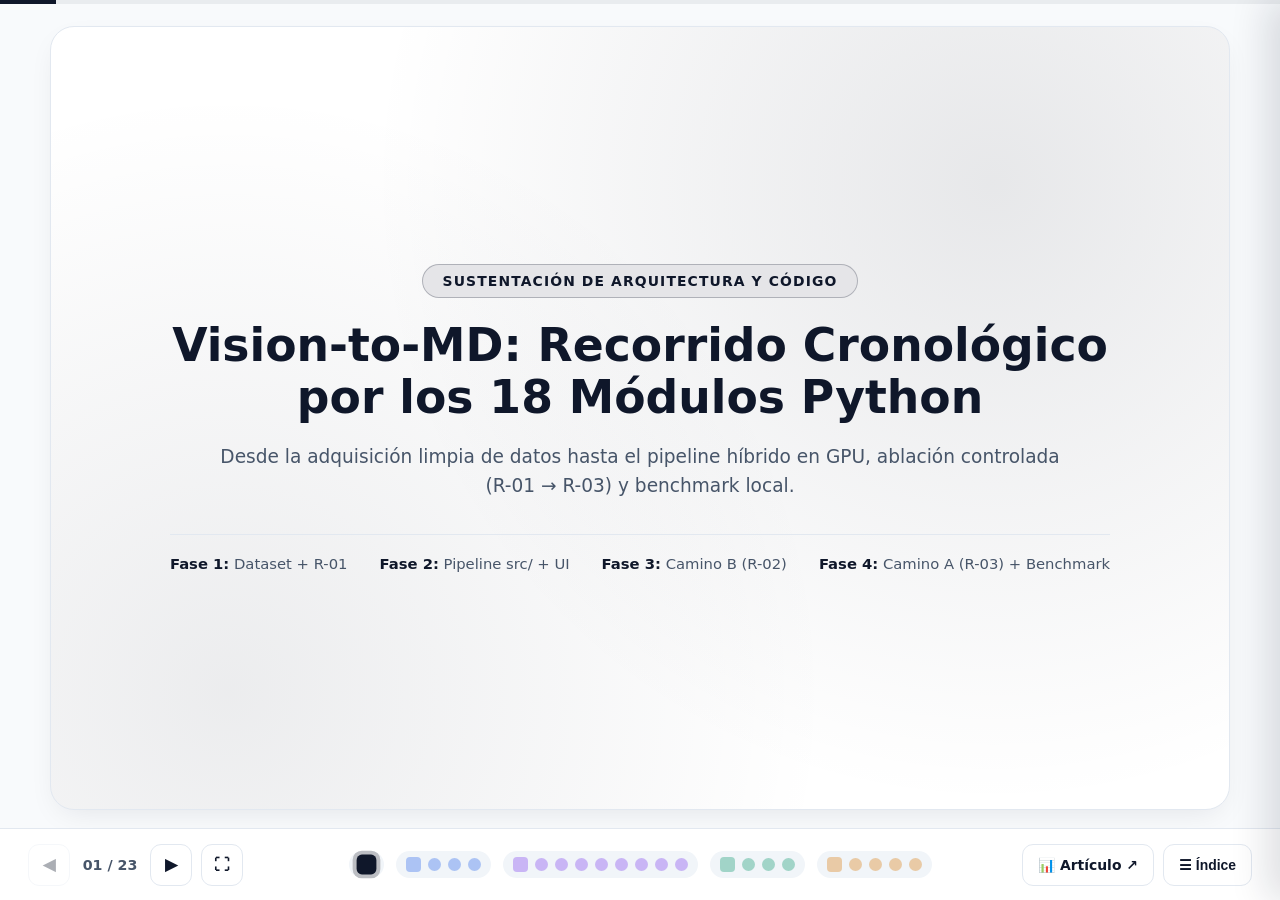
<file: sustentacion-codigo/index.html>
<!DOCTYPE html>
<html lang="es">
<head>
  <meta charset="UTF-8" />
  <meta name="viewport" content="width=device-width, initial-scale=1.0" />
  <title>Sustentación Técnica de Código — Vision-to-MD</title>
  <link rel="stylesheet" href="styles.css" />
</head>
<body>

  <div class="top-progress"><div id="progressFill" class="top-progress-fill"></div></div>

  <main class="deck">

    <!-- 01 · PORTADA -->
    <section class="slide slide-title" data-group="0" data-color="#0f172a" data-kind="title" data-title="Portada — Sustentación de Código" style="--slide-color:#0f172a">
      <div class="title-pill anim d1">Sustentación de Arquitectura y Código</div>
      <h1 class="anim d2">Vision-to-MD: Recorrido Cronológico por los 18 Módulos Python</h1>
      <p class="title-sub anim d3">
        Desde la adquisición limpia de datos hasta el pipeline híbrido en GPU, ablación controlada (R-01 → R-03) y benchmark local.
      </p>
      <div class="cover-meta anim d4">
        <span><strong>Fase 1:</strong> Dataset + R-01</span>
        <span><strong>Fase 2:</strong> Pipeline src/ + UI</span>
        <span><strong>Fase 3:</strong> Camino B (R-02)</span>
        <span><strong>Fase 4:</strong> Camino A (R-03) + Benchmark</span>
      </div>
    </section>

    <!-- ==================== FASE 1: DATOS + R-01 ==================== -->
    <section class="slide slide-title" data-group="1" data-color="#2563eb" data-kind="title" data-title="Fase 1 · Datos Iniciales y R-01" style="--slide-color:#2563eb">
      <div class="title-pill anim d1">Fase 01</div>
      <h1 class="anim d2">Dataset Inicial y Baseline R-01</h1>
      <p class="title-sub anim d3">Descarga reproducible de DocLayNet-small, auditoría sin duplicados y primer entrenamiento YOLOv8s.</p>
      <span class="section-num-bg">01</span>
    </section>

    <!-- 1. scripts/01_descargar_dataset.py -->
    <section class="slide" data-group="1" data-color="#2563eb" data-kind="content" data-title="01_descargar_dataset.py" style="--slide-color:#2563eb">
      <header class="slide-header anim d1">
        <div class="kicker-sec">Fase 01 · Datos Iniciales y Baseline R-01</div>
        <h2>scripts/01_descargar_dataset.py</h2>
        <p class="header-summary">Descarga directa del archivo comprimido desde Hugging Face Hub y extracción local reproducible.</p>
      </header>
      <div class="split-body">
        <div class="media-panel anim d2">
          <div class="view-stage">
            <div class="media-view code-box" data-caption="Fragmento clave — líneas 19–29">
              <div class="code-topbar"><strong>01_descargar_dataset.py</strong><span>Líneas 19–29</span></div>
              <pre class="code-pre">zip_path = hf_hub_download(
    repo_id="pierreguillou/DocLayNet-small",
    filename="data/dataset_small.zip",
    repo_type="dataset",
    local_dir=str(RAW_DIR),
)

with zipfile.ZipFile(zip_path, "r") as zf:
    zf.extractall(EXTRACT_DIR)</pre>
            </div>
          </div>
          <div class="media-bar"><span class="media-caption"></span><div class="media-controls"><button class="img-btn img-prev">◀</button><span class="img-counter"></span><button class="img-btn img-next">▶</button></div></div>
        </div>
        <div class="text-panel anim d3">
          <div class="card accent-left">
            <h3>Qué resuelve y decisión técnica</h3>
            <ul class="bullet-list">
              <li>Evita fallos de compatibilidad en <code>datasets 5.1.0</code> (que eliminó scripts heredados) descargando directamente el <code>.zip</code> oficial con <code>hf_hub_download</code>.</li>
              <li>Almacena los archivos crudos en <code>data/_raw/</code> y descomprime de forma ordenada en <code>data/doclaynet_small_raw/</code>.</li>
            </ul>
          </div>
          <div class="result-pill"><strong>Resultado de ejecución:</strong> Descargó <code>363.28 MB</code> y extrajo <strong>804 páginas</strong> reales (<code>691</code> train, <code>64</code> valid, <code>49</code> test) con anotaciones JSON y PNG.</div>
        </div>
      </div>
    </section>

    <!-- 2. scripts/02_preparar_yolo_y_auditar.py -->
    <section class="slide" data-group="1" data-color="#2563eb" data-kind="content" data-title="02_preparar_yolo_y_auditar.py" style="--slide-color:#2563eb">
      <header class="slide-header anim d1">
        <div class="kicker-sec">Fase 01 · Datos Iniciales y Baseline R-01</div>
        <h2>scripts/02_preparar_yolo_y_auditar.py</h2>
        <p class="header-summary">Deduplicación de bloques por id_box, normalización YOLO, EDA de desbalance y auditoría visual.</p>
      </header>
      <div class="split-body">
        <div class="media-panel anim d2">
          <div class="view-stage">
            <div class="media-view code-box" data-caption="Deduplicación id_box y normalización — líneas 69–91">
              <div class="code-topbar"><strong>02_preparar_yolo_y_auditar.py</strong><span>Líneas 69–91</span></div>
              <pre class="code-pre">seen_blocks = {}
for item in data.get("form", []):
    cat = item.get("category")
    key = item.get("id_box") or tuple(item["box"])
    if key not in seen_blocks:
        seen_blocks[key] = (cat, item["box"])

for cat, (x, y, bw, bh) in seen_blocks.values():
    xc = max(0.0, min(1.0, (x + bw / 2.0) / w_img))
    yc = max(0.0, min(1.0, (y + bh / 2.0) / h_img))
    wn, hn = bw / w_img, bh / h_img
    yolo_lines.append(f"{CLASS_TO_ID[cat]} {xc:.6f} {yc:.6f} {wn:.6f} {hn:.6f}")</pre>
            </div>
            <div class="media-view img-box" data-caption="Resultado visual de auditoría: cajas limpias sin duplicados">
              <img src="../figuras/fig_audit_01.png" alt="Auditoría" /><span class="zoom-hint">Clic para ampliar</span>
            </div>
          </div>
          <div class="media-bar"><span class="media-caption"></span><div class="media-controls"><button class="img-btn img-prev">◀</button><span class="img-counter"></span><button class="img-btn img-next">▶</button></div></div>
        </div>
        <div class="text-panel anim d3">
          <div class="card accent-left">
            <h3>Decisiones de Ingeniería de Datos</h3>
            <ul class="bullet-list">
              <li><strong>Deduplicación por <code>id_box</code>:</strong> los JSON repetían la caja padre por cada renglón interno; sin filtrar, YOLO habría entrenado sobre cajas duplicadas.</li>
              <li><strong>EDA de desbalance:</strong> expuso <code>Text</code> (4,293) vs. <code>Title</code> (59, <strong>73:1</strong>) y <code>Footnote</code> (30, <strong>143:1</strong>).</li>
              <li><strong>Train / Valid / Test:</strong> separados sin mezcla.</li>
            </ul>
          </div>
          <div class="result-pill"><strong>Resultado:</strong> 10,595 cajas únicas en <code>data.yaml</code> + muestras visuales verificadas en <code>docs/samples_audit/</code>.</div>
        </div>
      </div>
    </section>

    <!-- 3. scripts/03_entrenar_yolo.py -->
    <section class="slide" data-group="1" data-color="#2563eb" data-kind="content" data-title="03_entrenar_yolo.py (Run R-01)" style="--slide-color:#2563eb">
      <header class="slide-header anim d1">
        <div class="kicker-sec">Fase 01 · Datos Iniciales y Baseline R-01</div>
        <h2>scripts/03_entrenar_yolo.py (Run R-01)</h2>
        <p class="header-summary">Primer Fine-Tuning de YOLOv8s con regularización L2, Early Stopping y Data Augmentation documental.</p>
      </header>
      <div class="split-body">
        <div class="media-panel anim d2">
          <div class="view-stage">
            <div class="media-view code-box" data-caption="Entrenamiento base R-01 — líneas 34–66">
              <div class="code-topbar"><strong>03_entrenar_yolo.py</strong><span>Líneas 34–66</span></div>
              <pre class="code-pre">model = YOLO("yolov8s.pt")
model.train(
    data=str(DATA_YAML),
    epochs=50, patience=12,       # Early Stopping
    batch=8, imgsz=1024, device=0, amp=True,
    optimizer="AdamW", lr0=0.001, cos_lr=True,
    weight_decay=0.0005,          # Regularización L2
    fliplr=0.0, flipud=0.0,       # Sin espejo de texto
    translate=0.05, scale=0.25, mosaic=0.3,
    plots=True
)</pre>
            </div>
            <div class="media-view img-box" data-caption="Curvas de entrenamiento y validación generadas por R-01">
              <img src="../figuras/fig_r01_curvas.png" alt="Curvas R-01" /><span class="zoom-hint">Clic para ampliar</span>
            </div>
          </div>
          <div class="media-bar"><span class="media-caption"></span><div class="media-controls"><button class="img-btn img-prev">◀</button><span class="img-counter"></span><button class="img-btn img-next">▶</button></div></div>
        </div>
        <div class="text-panel anim d3">
          <div class="card accent-left">
            <h3>Qué aplica de IA</h3>
            <ul class="bullet-list">
              <li><strong>Transfer Learning:</strong> parte de pesos COCO en <code>yolov8s.pt</code> (11.1M parámetros) a <code>1024px</code>.</li>
              <li><strong>Control de Overfitting:</strong> <code>AdamW</code> + L2 (<code>weight_decay=5e-4</code>) + <em>Early Stopping</em> (<code>patience=12</code>) y <em>Augmentation</em> sin volteo horizontal (<code>fliplr=0.0</code>).</li>
            </ul>
          </div>
          <div class="result-pill"><strong>Resultado R-01 (50 épocas, ~19.6 min):</strong> Val <code>mAP@50=0.646</code> | Test <code>mAP@50=0.701</code> (<code>P=0.729, R=0.642</code>). Fuerte en texto/tabla, pero ciego en <code>Footnote</code> (<code>0.027</code>) y débil en <code>Title</code> (<code>0.258</code>).</div>
        </div>
      </div>
    </section>

    <!-- ==================== FASE 2: PIPELINE SRC + INTERFACES ==================== -->
    <section class="slide slide-title" data-group="2" data-color="#7c3aed" data-kind="title" data-title="Fase 2 · Pipeline de Producción src/" style="--slide-color:#7c3aed">
      <div class="title-pill anim d1">Fase 02</div>
      <h1 class="anim d2">Pipeline Modular e Interfaces</h1>
      <p class="title-sub anim d3">Flujo real de datos en producción: Adaptador → Visión YOLO → Orden XY-Cut → Lector Híbrido/OCR → Exportador MD → CLI/UI.</p>
      <span class="section-num-bg">02</span>
    </section>

    <!-- 4. document_loader.py -->
    <section class="slide" data-group="2" data-color="#7c3aed" data-kind="content" data-title="src/adapters/document_loader.py" style="--slide-color:#7c3aed">
      <header class="slide-header anim d1">
        <div class="kicker-sec">Fase 02 · Pipeline src/ (Capa 1: Adapters)</div>
        <h2>src/adapters/document_loader.py</h2>
        <p class="header-summary">Convierte PDFs a matrices BGR de 200 DPI e indexa palabras vectoriales por página.</p>
      </header>
      <div class="split-body">
        <div class="media-panel anim d2">
          <div class="view-stage">
            <div class="media-view code-box" data-caption="Rasterización PDF e indexación de palabras — líneas 24–36 y 60–72">
              <div class="code-topbar"><strong>document_loader.py</strong><span>Capa 1 · Adapters</span></div>
              <pre class="code-pre">if ext == ".pdf":
    doc = fitz.open(str(path))
    mat = fitz.Matrix(dpi / 72.0, dpi / 72.0)
    for idx in range(total):
        pix = doc.load_page(idx).get_pixmap(matrix=mat, alpha=False)
        img_rgb = np.frombuffer(pix.samples, dtype=np.uint8).reshape(pix.height, pix.width, 3)
        paginas.append((idx + 1, cv2.cvtColor(img_rgb, cv2.COLOR_RGB2BGR)))

def cargar_palabras_pdf_por_pagina(source_path, dpi=200):
    # Extrae (cx_px, cy_px, word) para lectura rápida en modo híbrido
    ...</pre>
            </div>
          </div>
          <div class="media-bar"><span class="media-caption"></span><div class="media-controls"><button class="img-btn img-prev">◀</button><span class="img-counter"></span><button class="img-btn img-next">▶</button></div></div>
        </div>
        <div class="text-panel anim d3">
          <div class="card accent-left">
            <h3>Rol en el sistema</h3>
            <ul class="bullet-list">
              <li>Desacopla el formato de entrada: acepta <strong>PDF multipágina</strong>, <strong>imágenes sueltas</strong> (<code>.png, .jpg, .webp</code>) o <strong>carpetas</strong>.</li>
              <li>Renderiza a <code>200 DPI</code> (~1650×2340 px en A4) para conservar legibilidad en OCR y tablas pequeñas.</li>
            </ul>
          </div>
          <div class="result-pill"><strong>Resultado:</strong> Entrega páginas homogéneas BGR a YOLO y, si el PDF es digital, un mapa exacto de coordenadas de texto sin gastar CPU adicional.</div>
        </div>
      </div>
    </section>

    <!-- 5. layout_detector.py -->
    <section class="slide" data-group="2" data-color="#7c3aed" data-kind="content" data-title="src/vision/layout_detector.py" style="--slide-color:#7c3aed">
      <header class="slide-header anim d1">
        <div class="kicker-sec">Fase 02 · Pipeline src/ (Capa 2: Vision)</div>
        <h2>src/vision/layout_detector.py</h2>
        <p class="header-summary">Inferencia YOLOv8 en GPU intercambiable por pesos (.pt) con supresión de cajas contenidas.</p>
      </header>
      <div class="split-body">
        <div class="media-panel anim d2">
          <div class="view-stage">
            <div class="media-view code-box" data-caption="Detección agnóstica y filtro de contención — líneas 46–96">
              <div class="code-topbar"><strong>layout_detector.py</strong><span>Capa 2 · Vision</span></div>
              <pre class="code-pre">results = self.model.predict(
    source=img_bgr, conf=conf, iou=0.55,
    agnostic_nms=True, imgsz=self.imgsz, device=self.device
)

def _filtrar_contencion(cls, blocks, thr=0.70):
    ordered = sorted(blocks, key=cls._area, reverse=True)
    for cand in ordered:
        for k in kept:
            if (interseccion(cand, k) / area(cand)) &gt;= thr:
                contained = True; break</pre>
            </div>
          </div>
          <div class="media-bar"><span class="media-caption"></span><div class="media-controls"><button class="img-btn img-prev">◀</button><span class="img-counter"></span><button class="img-btn img-next">▶</button></div></div>
        </div>
        <div class="text-panel anim d3">
          <div class="card accent-left">
            <h3>Por qué es crítico</h3>
            <ul class="bullet-list">
              <li><code>agnostic_nms=True</code> elimina duplicados cuando dos clases distintas caen sobre la misma caja (ej. <code>List-item</code> vs <code>Text</code>).</li>
              <li><code>_filtrar_contencion(0.70)</code> evita que subcajas atrapadas dentro de un <code>Table</code> o lista se exporten dos veces.</li>
            </ul>
          </div>
          <div class="result-pill"><strong>Resultado:</strong> Inferencia en <strong>~17–40 ms/pág</strong> en GPU; redujo bloques duplicados de <code>19 → 14</code> en pág. 1 del paper real y de <code>13 → 11</code> en el sintético.</div>
        </div>
      </div>
    </section>

    <!-- 6. reading_order.py -->
    <section class="slide" data-group="2" data-color="#7c3aed" data-kind="content" data-title="src/layout/reading_order.py" style="--slide-color:#7c3aed">
      <header class="slide-header anim d1">
        <div class="kicker-sec">Fase 02 · Pipeline src/ (Capa 3: Layout)</div>
        <h2>src/layout/reading_order.py</h2>
        <p class="header-summary">Filtrado de ruido editorial y algoritmo XY-Cut por bandas para lectura en doble columna.</p>
      </header>
      <div class="split-body">
        <div class="media-panel anim d2">
          <div class="view-stage">
            <div class="media-view code-box" data-caption="Separación en bandas horizontales y orden de columnas — líneas 28–59">
              <div class="code-topbar"><strong>reading_order.py</strong><span>Capa 3 · Layout</span></div>
              <pre class="code-pre">filtrados = [b for b in blocks if b.label not in {"Page-header", "Page-footer"}]
ordenados_y = sorted(filtrados, key=lambda b: (b.bbox[1], b.bbox[0]))

for b in ordenados_y:
    cruza_centro = (b.bbox[0] &lt; mid_x - margin) and (b.bbox[2] &gt; mid_x + margin)
    if cruza_centro:
        resultado.extend(_ordenar_zona_columnas(zona_actual, page_width))
        zona_actual = []
        resultado.append(b)
    else:
        zona_actual.append(b)</pre>
            </div>
          </div>
          <div class="media-bar"><span class="media-caption"></span><div class="media-controls"><button class="img-btn img-prev">◀</button><span class="img-counter"></span><button class="img-btn img-next">▶</button></div></div>
        </div>
        <div class="text-panel anim d3">
          <div class="card accent-left">
            <h3>Cómo evita mezclar columnas</h3>
            <ul class="bullet-list">
              <li>Descarta <code>Page-header</code> y <code>Page-footer</code> antes de armar el Markdown (ahorro de tokens basura).</li>
              <li>Detecta bloques anchos que cruzan el centro (títulos, resúmenes) como separadores y ordena cada zona intermedia <strong>izquierda arriba→abajo y luego derecha</strong>.</li>
            </ul>
          </div>
          <div class="result-pill"><strong>Resultado:</strong> Alcanzó <strong>1.000 (100%) de exactitud de orden</strong> en doble columna sobre el artículo científico real.</div>
        </div>
      </div>
    </section>

    <!-- 7. paddle_reader.py -->
    <section class="slide" data-group="2" data-color="#7c3aed" data-kind="content" data-title="src/ocr/paddle_reader.py" style="--slide-color:#7c3aed">
      <header class="slide-header anim d1">
        <div class="kicker-sec">Fase 02 · Pipeline src/ (Capa 4A: OCR Visual)</div>
        <h2>src/ocr/paddle_reader.py</h2>
        <p class="header-summary">Wrapper de PaddleOCR 3.7.0 para escaneos e imágenes con solución de compatibilidad oneDNN/PIR.</p>
      </header>
      <div class="split-body">
        <div class="media-panel anim d2">
          <div class="view-stage">
            <div class="media-view code-box" data-caption="Desactivación de oneDNN/PIR y clasificadores globales — líneas 17–34">
              <div class="code-topbar"><strong>paddle_reader.py</strong><span>Capa 4 · PaddleOCR</span></div>
              <pre class="code-pre">os.environ.setdefault("FLAGS_use_mkldnn", "0")
os.environ.setdefault("FLAGS_enable_pir_api", "0")
os.environ.setdefault("PADDLE_PDX_DISABLE_MODEL_SOURCE_CHECK", "True")

self._ocr = PaddleOCR(
    use_doc_orientation_classify=False,
    use_doc_unwarping=False,
    use_textline_orientation=False,
    enable_mkldnn=False,
    lang=self.lang,
)</pre>
            </div>
          </div>
          <div class="media-bar"><span class="media-caption"></span><div class="media-controls"><button class="img-btn img-prev">◀</button><span class="img-counter"></span><button class="img-btn img-next">▶</button></div></div>
        </div>
        <div class="text-panel anim d3">
          <div class="card accent-left">
            <h3>Hallazgo técnico resuelto</h3>
            <ul class="bullet-list">
              <li><code>PaddlePaddle 3.3.1</code> lanzaba <code>NotImplementedError</code> en <code>oneDNN/PIR</code> al llamar a <code>predict()</code>; se corrigió desactivando MKLDNN y PIR antes del import.</li>
              <li>Apaga orientadores de hoja completa porque YOLO ya entrega recortes rectos.</li>
            </ul>
          </div>
          <div class="result-pill"><strong>Resultado:</strong> Lectura OCR funcional en español e inglés sobre píxeles (`Word F1 = 0.985` en sintético; ~<code>70s–157s</code> en CPU para 2 págs).</div>
        </div>
      </div>
    </section>

    <!-- 8. hybrid_reader.py -->
    <section class="slide" data-group="2" data-color="#7c3aed" data-kind="content" data-title="src/ocr/hybrid_reader.py" style="--slide-color:#7c3aed">
      <header class="slide-header anim d1">
        <div class="kicker-sec">Fase 02 · Pipeline src/ (Capa 4B: Lector Híbrido)</div>
        <h2>src/ocr/hybrid_reader.py</h2>
        <p class="header-summary">Combina las cajas de YOLO con lectura vectorial rápida en PDFs digitales o fallback a PaddleOCR.</p>
      </header>
      <div class="split-body">
        <div class="media-panel anim d2">
          <div class="view-stage">
            <div class="media-view code-box" data-caption="Agrupación por renglón (>14 px) y limpieza de guiones — líneas 73–96">
              <div class="code-topbar"><strong>hybrid_reader.py</strong><span>Capa 4 · HybridReader</span></div>
              <pre class="code-pre">seleccionadas = [(cx, cy, w) for (cx, cy, w) in page_words
                 if x1 - 12 &lt;= cx &lt;= x2 + 12 and y1 - 3 &lt;= cy &lt;= y2 + 3]
if seleccionadas:
    seleccionadas.sort(key=lambda item: item[1])
    for item in seleccionadas:
        if not lineas or (item[1] - lineas[-1][0][1]) &gt; 14.0:
            lineas.append([item])
        else:
            lineas[-1].append(item)
    # Orden izq-&gt;der por renglón + _HYPHEN_BREAK_RE (substan- tial -&gt; substantial)</pre>
            </div>
          </div>
          <div class="media-bar"><span class="media-caption"></span><div class="media-controls"><button class="img-btn img-prev">◀</button><span class="img-counter"></span><button class="img-btn img-next">▶</button></div></div>
        </div>
        <div class="text-panel anim d3">
          <div class="card accent-left">
            <h3>Cómo funciona el modo híbrido</h3>
            <ul class="bullet-list">
              <li><strong>YOLO sigue decidiendo el 100%</strong> de cajas y orden; PyMuPDF solo lee las palabras dentro del rectángulo detectado.</li>
              <li>Agrupa por renglón visual (salto <code>&gt; 14 px</code>) para no desordenar código en línea ni viñetas CSS, y repara guiones de salto de línea.</li>
              <li>Si no hay texto interno (escaneo/foto), aplica <em>padding</em> <code>±14 px</code> y cae a <code>PaddleReader</code>.</li>
            </ul>
          </div>
          <div class="result-pill"><strong>Resultado:</strong> 0% errores tipográficos de OCR (<code>YOLOv8s</code> exacto) y aceleración de <code>157.25s → 0.39s</code> en paper real.</div>
        </div>
      </div>
    </section>

    <!-- 9. markdown_exporter.py -->
    <section class="slide" data-group="2" data-color="#7c3aed" data-kind="content" data-title="src/exporters/markdown_exporter.py" style="--slide-color:#7c3aed">
      <header class="slide-header anim d1">
        <div class="kicker-sec">Fase 02 · Pipeline src/ (Capa 5: Exporters)</div>
        <h2>src/exporters/markdown_exporter.py</h2>
        <p class="header-summary">Recorta figuras/tablas PNG, infiere niveles ##/###/#### y ensambla el Markdown final.</p>
      </header>
      <div class="split-body">
        <div class="media-panel anim d2">
          <div class="view-stage">
            <div class="media-view code-box" data-caption="Recortes visuales y jerarquía de encabezados — líneas 20–26 y 53–89">
              <div class="code-topbar"><strong>markdown_exporter.py</strong><span>Capa 5 · Exporters</span></div>
              <pre class="code-pre">def _inferir_nivel_encabezado(texto: str, base: int = 2) -&gt; int:
    m = _SEC_NUM_RE.match(texto)  # 1. -&gt; ##, 1.1 -&gt; ###, 1.1.1 -&gt; ####
    if not m: return base
    return min(6, base + max(0, len([p for p in m.group(1).split(".") if p]) - 1))

if label == "Picture" or (crop_tables_formulas and label in {"Picture", "Table", "Formula"}):
    cv2.imwrite(str(img_out_dir / fname), img_bgr[y1:y2, x1:x2])
    md_parts.append(f"![{label} (p.{page_num})](img/{fname})")</pre>
            </div>
          </div>
          <div class="media-bar"><span class="media-caption"></span><div class="media-controls"><button class="img-btn img-prev">◀</button><span class="img-counter"></span><button class="img-btn img-next">▶</button></div></div>
        </div>
        <div class="text-panel anim d3">
          <div class="card accent-left">
            <h3>Reglas de ensamblado</h3>
            <ul class="bullet-list">
              <li><strong>Bloques visuales:</strong> guarda recortes PNG de alta calidad en <code>img/</code> y los enlaza en su posición exacta de lectura.</li>
              <li><strong>Semántica Markdown:</strong> <code>Title → #</code>, <code>Footnote → &gt; Nota:</code>, <code>Caption → *cursiva*</code>, y respeta listas numeradas (<code>1. ...</code>) sin duplicar viñetas (<code>- •</code>).</li>
            </ul>
          </div>
          <div class="result-pill"><strong>Resultado:</strong> Convierte el PDF sintético logrando <strong>Word F1 = 0.994</strong> y jerarquía automática <code>## / ###</code> limpia.</div>
        </div>
      </div>
    </section>

    <!-- 10. convert_cli.py -->
    <section class="slide" data-group="2" data-color="#7c3aed" data-kind="content" data-title="convert_cli.py" style="--slide-color:#7c3aed">
      <header class="slide-header anim d1">
        <div class="kicker-sec">Fase 02 · Interfaces del Sistema</div>
        <h2>convert_cli.py</h2>
        <p class="header-summary">Orquestador por línea de comandos para automatización por lotes y generación de diagnósticos.</p>
      </header>
      <div class="split-body">
        <div class="media-panel anim d2">
          <div class="view-stage">
            <div class="media-view code-box" data-caption="Orquestación completa y flags CLI — líneas 47–95">
              <div class="code-topbar"><strong>convert_cli.py</strong><span>Orquestador CLI</span></div>
              <pre class="code-pre">for page_num, img_bgr in paginas:
    blocks = detector.detect(img_bgr, conf=conf)
    ordered = ordenar_bloques_lectura(blocks, page_width=img_bgr.shape[1])
    if save_debug:
        vis = LayoutDetector.draw_detections(img_bgr, ordered, numbered=True)
        cv2.imwrite(str(doc_out_dir / f"debug_pag_{page_num:02d}.png"), vis)
    page_md, crops = exportar_pagina_markdown(..., page_words=words_by_page.get(page_num))

# Flags: --source, --weights, --lang, --conf 0.30, --max-pages, --save-debug, --reader auto|paddle|pymupdf</pre>
            </div>
          </div>
          <div class="media-bar"><span class="media-caption"></span><div class="media-controls"><button class="img-btn img-prev">◀</button><span class="img-counter"></span><button class="img-btn img-next">▶</button></div></div>
        </div>
        <div class="text-panel anim d3">
          <div class="card accent-left">
            <h3>Para qué sirve en el proyecto</h3>
            <ul class="bullet-list">
              <li>Une las 5 capas en una sola función reutilizable <code>procesar_documento()</code> (llamada también por los scripts de <em>benchmark</em>).</li>
              <li>Incluye <code>--save-debug</code> para inspeccionar cajas, etiquetas y orden exacto <code>#1, #2...</code> antes de generar el texto.</li>
            </ul>
          </div>
          <div class="result-pill"><strong>Resultado:</strong> Carga por defecto los pesos campeones <code>doclaynet_r03_base_yolov8m.pt</code> y modo lector <code>auto</code>.</div>
        </div>
      </div>
    </section>

    <!-- 11. app_ui.py -->
    <section class="slide" data-group="2" data-color="#7c3aed" data-kind="content" data-title="app_ui.py + ABRIR_UI.bat" style="--slide-color:#7c3aed">
      <header class="slide-header anim d1">
        <div class="kicker-sec">Fase 02 · Interfaces del Sistema</div>
        <h2>app_ui.py (+ ABRIR_UI.bat)</h2>
        <p class="header-summary">Aplicación de escritorio en CustomTkinter con selector de modelos YOLO, visor de cajas y editor .md.</p>
      </header>
      <div class="split-body">
        <div class="media-panel anim d2">
          <div class="view-stage">
            <div class="media-view code-box" data-caption="Selector dinámico de modelos y ejecución asíncrona — líneas 52–55 y 178–215">
              <div class="code-topbar"><strong>app_ui.py</strong><span>Desktop GUI (CustomTkinter)</span></div>
              <pre class="code-pre">def _get_available_weights(self):
    pts = sorted([p.name for p in self.weights_dir.glob("*.pt")])
    return pts

# En _procesar_thread (hilo secundario para no congelar la UI):
reader_mode = "auto" if self.hybrid_var.get() else "paddle"
blocks = self.detector.detect(img_bgr, conf=conf)
ordered = ordenar_bloques_lectura(blocks, page_width=img_bgr.shape[1])
annotated_list.append(LayoutDetector.draw_detections(img_bgr, ordered, numbered=True))</pre>
            </div>
          </div>
          <div class="media-bar"><span class="media-caption"></span><div class="media-controls"><button class="img-btn img-prev">◀</button><span class="img-counter"></span><button class="img-btn img-next">▶</button></div></div>
        </div>
        <div class="text-panel anim d3">
          <div class="card accent-left">
            <h3>Funcionalidades clave para demo en vivo</h3>
            <ul class="bullet-list">
              <li><strong>Multi-modelo en vivo:</strong> lista automáticamente los pesos <code>R-01</code>, <code>R-02</code> y <code>R-03</code> de <code>weights/</code> para comparar al vuelo.</li>
              <li><strong>Control interactivo:</strong> <em>slider</em> de confianza (15%–75%), <em>checkbox</em> de Modo Híbrido rápido, visor central por páginas y panel derecho para copiar el <code>.md</code>.</li>
            </ul>
          </div>
          <div class="result-pill"><strong>Resultado:</strong> Se lanza con doble clic en <code>ABRIR_UI.bat</code> dentro del entorno <code>.venv</code> CUDA y procesa documentos en ~0.4–2.0 s.</div>
        </div>
      </div>
    </section>

    <!-- ==================== FASE 3: CAMINO B (R-02) ==================== -->
    <section class="slide slide-title" data-group="3" data-color="#059669" data-kind="title" data-title="Fase 3 · Camino B (Run R-02)" style="--slide-color:#059669">
      <div class="title-pill anim d1">Fase 03</div>
      <h1 class="anim d2">Mejora Controlada: Camino B (R-02)</h1>
      <p class="title-sub anim d3">Oversampling estratificado sobre DocLayNet-small, salto arquitectónico a YOLOv8m y comparación contra R-01.</p>
      <span class="section-num-bg">03</span>
    </section>

    <!-- 12. 04_preparar_oversampling_r02.py -->
    <section class="slide" data-group="3" data-color="#059669" data-kind="content" data-title="04_preparar_oversampling_r02.py" style="--slide-color:#059669">
      <header class="slide-header anim d1">
        <div class="kicker-sec">Fase 03 · Camino B (Run R-02)</div>
        <h2>scripts/04_preparar_oversampling_r02.py</h2>
        <p class="header-summary">Balanceo estratificado por manifiesto únicamente en Train sin duplicar archivos ni tocar Valid/Test.</p>
      </header>
      <div class="split-body">
        <div class="media-panel anim d2">
          <div class="view-stage">
            <div class="media-view code-box" data-caption="Factores de repetición por clase minoritaria — líneas 21–57">
              <div class="code-topbar"><strong>04_preparar_oversampling_r02.py</strong><span>Balanceo Train-Only</span></div>
              <pre class="code-pre">CLASS_REPEAT_WEIGHTS = {
    1: 4,   # Footnote (30 cajas) -&gt; 4x
    10: 4,  # Title (59 cajas)    -&gt; 4x
    2: 3,   # Formula (182 cajas) -&gt; 3x
    6: 2,   # Picture             -&gt; 2x
    0: 2,   # Caption             -&gt; 2x
    8: 2,   # Table               -&gt; 2x
}
for _ in range(factor):
    manifest_lines.append(img_path.as_posix())</pre>
            </div>
          </div>
          <div class="media-bar"><span class="media-caption"></span><div class="media-controls"><button class="img-btn img-prev">◀</button><span class="img-counter"></span><button class="img-btn img-next">▶</button></div></div>
        </div>
        <div class="text-panel anim d3">
          <div class="card accent-left">
            <h3>Por qué hacerlo por manifiesto</h3>
            <ul class="bullet-list">
              <li>Ataca los ratios extremos de <code>R-01</code> (<strong>143:1</strong> en <code>Footnote</code> y <strong>73:1</strong> en <code>Title</code>) escribiendo rutas repetidas en <code>train_r02_balanced.txt</code>.</li>
              <li><strong>Cero fuga de datos:</strong> <code>valid</code> (64) y <code>test</code> (49) permanecen intactos para evaluar honestamente.</li>
            </ul>
          </div>
          <div class="result-pill"><strong>Resultado:</strong> <code>train</code> subió de <code>691</code> a <strong>1,212 entradas/época</strong> (<code>Footnote</code> 30→120, <code>Title</code> 59→236, <code>Formula</code> 182→549).</div>
        </div>
      </div>
    </section>

    <!-- 13. 05_entrenar_r02_yolov8m.py -->
    <section class="slide" data-group="3" data-color="#059669" data-kind="content" data-title="05_entrenar_r02_yolov8m.py (Run R-02)" style="--slide-color:#059669">
      <header class="slide-header anim d1">
        <div class="kicker-sec">Fase 03 · Camino B (Run R-02)</div>
        <h2>scripts/05_entrenar_r02_yolov8m.py (Run R-02)</h2>
        <p class="header-summary">Aumento de capacidad a YOLOv8m con L2 reforzada, close_mosaic=15, Early Stopping y ajuste RAM.</p>
      </header>
      <div class="split-body">
        <div class="media-panel anim d2">
          <div class="view-stage">
            <div class="media-view code-box" data-caption="Reanudación segura (workers=0) e hiperparámetros R-02 — líneas 41–85">
              <div class="code-topbar"><strong>05_entrenar_r02_yolov8m.py</strong><span>Run R-02 (YOLOv8m)</span></div>
              <pre class="code-pre">model = YOLO("yolov8m.pt")  # 25.8M páram.
model.train(
    data=str(DATA_YAML),
    epochs=75, patience=15,          # Early Stopping
    batch=4, nbs=32, imgsz=1024,     # ~4.47 GB VRAM
    workers=0, cache=False, amp=True,# Evita OOM RAM Windows
    optimizer="AdamW", lr0=0.0008, cos_lr=True,
    weight_decay=0.0008,             # L2 reforzada
    fliplr=0.0, close_mosaic=15
)</pre>
            </div>
          </div>
          <div class="media-bar"><span class="media-caption"></span><div class="media-controls"><button class="img-btn img-prev">◀</button><span class="img-counter"></span><button class="img-btn img-next">▶</button></div></div>
        </div>
        <div class="text-panel anim d3">
          <div class="card accent-left">
            <h3>Decisiones e incidente resuelto</h3>
            <ul class="bullet-list">
              <li>Tras fallo <code>cv::OutOfMemoryError</code> en época 12 con <code>workers=2</code> (host con 3.3 GB RAM libre), se cambió a <code>workers=0</code> reanudando desde <code>last.pt</code>.</li>
              <li><strong>Early Stopping funcionó:</strong> detuvo en <strong>época 64</strong> tras 15 épocas sin superar el récord de la <strong>época 49</strong>.</li>
            </ul>
          </div>
          <div class="result-pill"><strong>Resultado R-02:</strong> Val <code>mAP@50</code> subió <code>0.646 → 0.711</code> (<code>Footnote</code> explotó <code>0.027 → 0.607</code>); Test <code>mAP@50: 0.701 → 0.722</code>.</div>
        </div>
      </div>
    </section>

    <!-- 14. 06_comparar_r01_r02.py -->
    <section class="slide" data-group="3" data-color="#059669" data-kind="content" data-title="06_comparar_r01_r02.py" style="--slide-color:#059669">
      <header class="slide-header anim d1">
        <div class="kicker-sec">Fase 03 · Camino B (Run R-02)</div>
        <h2>scripts/06_comparar_r01_r02.py</h2>
        <p class="header-summary">Evaluación comparada R-01 vs. R-02 por clase y descubrimiento del límite por falta de diversidad.</p>
      </header>
      <div class="split-body">
        <div class="media-panel anim d2">
          <div class="view-stage">
            <div class="media-view code-box" data-caption="Evaluación homogénea y debug visual — líneas 29–49 y 155–170">
              <div class="code-topbar"><strong>06_comparar_r01_r02.py</strong><span>Ablación R-01 vs R-02</span></div>
              <pre class="code-pre">def eval_model(weights_path: Path, tag: str):
    model = YOLO(str(weights_path))
    for sp in ["val", "test"]:
        res = model.val(data=str(DATA_YAML), split=sp, imgsz=1024, device=0, workers=0)
        # Guarda P, R, mAP50, mAP50-95 globales y por cada clase

# Diagnóstico visual sobre prueba_sintetica.pdf y P02_ART-010_Tan_2024.pdf
generate_visual_debug_r02()</pre>
            </div>
            <div class="media-view img-box" data-caption="Comparativa global R-01 vs. R-02 en Valid y Test">
              <img src="../figuras/fig_r02_comp.png" alt="R-01 vs R-02" /><span class="zoom-hint">Clic para ampliar</span>
            </div>
            <div class="media-view img-box" data-caption="Límite detectado en R-02: omite tabla huérfana de 1 fila en pág. 2">
              <img src="../figuras/fig_sint_r02_p2.png" alt="Debug R-02 p2" /><span class="zoom-hint">Clic para ampliar</span>
            </div>
          </div>
          <div class="media-bar"><span class="media-caption"></span><div class="media-controls"><button class="img-btn img-prev">◀</button><span class="img-counter"></span><button class="img-btn img-next">▶</button></div></div>
        </div>
        <div class="text-panel anim d3">
          <div class="card accent-left">
            <h3>Interpretación ingenieril de resultados</h3>
            <ul class="bullet-list">
              <li>En el paper real, <code>R-02</code> eliminó falsos encabezados y extrajo el <code>Abstract</code> como texto limpio.</li>
              <li><strong>Límite encontrado (<em>Domain Shift</em>):</strong> al repetir solo 691 páginas en blanco y negro, perdió sensibilidad ante subtítulos azules UPeU y dejó <code>Title</code> en <code>0.251</code> (val).</li>
            </ul>
          </div>
          <div class="result-pill"><strong>Conclusión del script:</strong> Repetir datos pequeños tiene techo claro; queda demostrada la necesidad del <strong>Camino A (más diversidad real)</strong>.</div>
        </div>
      </div>
    </section>

    <!-- ==================== FASE 4: CAMINO A (R-03) + BENCHMARK ==================== -->
    <section class="slide slide-title" data-group="4" data-color="#d97706" data-kind="title" data-title="Fase 4 · Camino A (R-03) y Benchmark" style="--slide-color:#d97706">
      <div class="title-pill anim d1">Fase 04</div>
      <h1 class="anim d2">Escalamiento DocLayNet-base (R-03) y Benchmark</h1>
      <p class="title-sub anim d3">Crecimiento 10x de datos con Zero Data Leakage, modelo campeón YOLOv8m, triple ablación y prueba de confiabilidad.</p>
      <span class="section-num-bg">04</span>
    </section>

    <!-- 15. 07_preparar_doclaynet_base.py -->
    <section class="slide" data-group="4" data-color="#d97706" data-kind="content" data-title="07_preparar_doclaynet_base.py" style="--slide-color:#d97706">
      <header class="slide-header anim d1">
        <div class="kicker-sec">Fase 04 · Camino A (R-03) y Benchmark</div>
        <h2>scripts/07_preparar_doclaynet_base.py</h2>
        <p class="header-summary">Descarga de 3.62 GB (8,057 págs), conversión por id_box y filtro anti-fuga contra el benchmark small.</p>
      </header>
      <div class="split-body">
        <div class="media-panel anim d2">
          <div class="view-stage">
            <div class="media-view code-box" data-caption="Protección Zero Data Leakage — líneas 145–157">
              <div class="code-topbar"><strong>07_preparar_doclaynet_base.py</strong><span>Zero Data Leakage</span></div>
              <pre class="code-pre"># Recopilar stems de valid+test de DocLayNet-small para proteger Train de base
small_eval_stems = set()
for sp in ["valid", "test"]:
    sp_dir = SMALL_YOLO_DIR / sp / "images"
    small_eval_stems.update(p.stem for p in sp_dir.glob("*.*"))

convertir_split(raw_root, "train", "train", excluir_stems=small_eval_stems)
convertir_split(raw_root, val_src, "valid", excluir_stems=set())
convertir_split(raw_root, "test",  "test",  excluir_stems=set())</pre>
            </div>
          </div>
          <div class="media-bar"><span class="media-caption"></span><div class="media-controls"><button class="img-btn img-prev">◀</button><span class="img-counter"></span><button class="img-btn img-next">▶</button></div></div>
        </div>
        <div class="text-panel anim d3">
          <div class="card accent-left">
            <h3>Rigor experimental aplicado</h3>
            <ul class="bullet-list">
              <li>Verificó los <strong>113 stems</strong> de evaluación de <em>small</em> contra el entrenamiento de <em>base</em> (<code>0</code> coincidencias filtradas), garantizando comparación 100% imparcial.</li>
              <li>Mantuvo deduplicación por <code>id_box</code>.</li>
            </ul>
          </div>
          <div class="result-pill"><strong>Resultado:</strong> <code>6,910</code> train (91,136 cajas) / <code>648</code> valid (incluye 42 <code>Title</code> y 48 <code>Footnote</code>) / <code>499</code> test (6,349 cajas).</div>
        </div>
      </div>
    </section>

    <!-- 16. 08_entrenar_r03_base_yolov8m.py -->
    <section class="slide" data-group="4" data-color="#d97706" data-kind="content" data-title="08_entrenar_r03_base_yolov8m.py (R-03)" style="--slide-color:#d97706">
      <header class="slide-header anim d1">
        <div class="kicker-sec">Fase 04 · Camino A (R-03) y Benchmark</div>
        <h2>scripts/08_entrenar_r03_base_yolov8m.py (Run R-03)</h2>
        <p class="header-summary">Ablación pura desde COCO (yolov8m.pt) sobre 6,910 páginas + balanceo 3x en Title/Footnote.</p>
      </header>
      <div class="split-body">
        <div class="media-panel anim d2">
          <div class="view-stage">
            <div class="media-view code-box" data-caption="Balanceo selectivo y entrenamiento R-03 — líneas 22–26 y 98–130">
              <div class="code-topbar"><strong>08_entrenar_r03_base_yolov8m.py</strong><span>Modelo Campeón R-03</span></div>
              <pre class="code-pre">CLASS_REPEAT_WEIGHTS = {1: 3, 10: 3}  # Solo Footnote y Title (3x -&gt; 7,780 entradas)

model = YOLO("yolov8m.pt")  # Limpio desde COCO (no hereda sesgos de R-02)
model.train(
    data=str(R03_YAML), epochs=35, patience=8,   # ~243 pasos/época
    batch=4, nbs=32, imgsz=1024, workers=0, seed=0, amp=True,
    optimizer="AdamW", lr0=0.0008, cos_lr=True, weight_decay=0.0005,
    fliplr=0.0, close_mosaic=8
)</pre>
            </div>
            <div class="media-view img-box" data-caption="Curvas limpias de R-03: mejor época 35 tras close_mosaic=8">
              <img src="../figuras/fig_r03_curvas.png" alt="Curvas R-03" /><span class="zoom-hint">Clic para ampliar</span>
            </div>
          </div>
          <div class="media-bar"><span class="media-caption"></span><div class="media-controls"><button class="img-btn img-prev">◀</button><span class="img-counter"></span><button class="img-btn img-next">▶</button></div></div>
        </div>
        <div class="text-panel anim d3">
          <div class="card accent-left">
            <h3>Por qué 35 épocas y desde COCO</h3>
            <ul class="bullet-list">
              <li>Con <code>7,780</code> entradas/época realiza <strong>~243 pasos de gradiente por época</strong> (~8,505 pasos reales en 35 ép. = 4.5x más que R-02).</li>
              <li>Se reanudó desde <code>last.pt</code> en época 12 hasta completar la <strong>época 35</strong> sin <em>overfitting</em> (<code>val/cls_loss=0.547</code>).</li>
            </ul>
          </div>
          <div class="result-pill"><strong>Resultado Campeón R-03:</strong> En <strong>Base Test (499 págs)</strong> alcanzó <code>P=0.824</code>, <code>R=0.804</code>, <strong><code>mAP@50=0.854</code></strong> y <code>mAP@50-95=0.686</code>.</div>
        </div>
      </div>
    </section>

    <!-- 17. 09_comparar_r01_r02_r03.py -->
    <section class="slide" data-group="4" data-color="#d97706" data-kind="content" data-title="09_comparar_r01_r02_r03.py" style="--slide-color:#d97706">
      <header class="slide-header anim d1">
        <div class="kicker-sec">Fase 04 · Camino A (R-03) y Benchmark</div>
        <h2>scripts/09_comparar_r01_r02_r03.py</h2>
        <p class="header-summary">Triple ablación sobre Small Valid, Small Test y Base Test + diagnósticos visuales R-03.</p>
      </header>
      <div class="split-body">
        <div class="media-panel anim d2">
          <div class="view-stage">
            <div class="media-view code-box" data-caption="Evaluación cruzada de los 3 pesos — líneas 29–37 y 175–183">
              <div class="code-topbar"><strong>09_comparar_r01_r02_r03.py</strong><span>Triple Ablación</span></div>
              <pre class="code-pre">MODELS = {
    "r01": BASE_DIR / "weights" / "doclaynet_small_yolov8s.pt",
    "r02": BASE_DIR / "weights" / "doclaynet_r02_yolov8m.pt",
    "r03": BASE_DIR / "weights" / "doclaynet_r03_base_yolov8m.pt",
}
for mk, wpath in MODELS.items():
    metrics[mk] = {
        "small_val":  eval_split(wpath, SMALL_YAML, "val"),
        "small_test": eval_split(wpath, SMALL_YAML, "test"),
        "base_test":  eval_split(wpath, BASE_YAML,  "test"),
    }</pre>
            </div>
            <div class="media-view img-box" data-caption="Base Test (499 págs): R-03 supera a R-01 y R-02 en las 11 clases">
              <img src="../figuras/fig_triple_base_clases.png" alt="Triple clases" /><span class="zoom-hint">Clic para ampliar</span>
            </div>
            <div class="media-view img-box" data-caption="R-03 rescata la tabla huérfana de 1 fila en página 2 (Table 64%)">
              <img src="../figuras/fig_sint_r03_p2.png" alt="R-03 p2" /><span class="zoom-hint">Clic para ampliar</span>
            </div>
          </div>
          <div class="media-bar"><span class="media-caption"></span><div class="media-controls"><button class="img-btn img-prev">◀</button><span class="img-counter"></span><button class="img-btn img-next">▶</button></div></div>
        </div>
        <div class="text-panel anim d3">
          <div class="card accent-left">
            <h3>Interpretación de la triple ablación</h3>
            <ul class="bullet-list">
              <li><code>Base Test</code>: <code>0.655 (R-01) → 0.686 (R-02) → 0.854 (R-03)</code>, subiendo las <strong>11 clases</strong> (<code>Footnote</code> 0.18→0.88, <code>Title</code> 0.59→0.77).</li>
              <li><code>Small Test</code> (sin fuga): <code>0.701 → 0.722 → 0.822</code>.</li>
            </ul>
          </div>
          <div class="result-pill"><strong>Resultado visual:</strong> Rescató subtítulos azules UPeU, tabla de 1 fila en pág. 2 y reclasificó DOI/licencia a <code>Footnote</code> en el paper real.</div>
        </div>
      </div>
    </section>

    <!-- 18. 10_benchmark_extractores.py -->
    <section class="slide" data-group="4" data-color="#d97706" data-kind="content" data-title="10_benchmark_extractores.py" style="--slide-color:#d97706">
      <header class="slide-header anim d1">
        <div class="kicker-sec">Fase 04 · Camino A (R-03) y Benchmark</div>
        <h2>scripts/10_benchmark_extractores.py</h2>
        <p class="header-summary">Comparativa 100% local de confiabilidad, orden 2-columnas y latencia frente a alternativas.</p>
      </header>
      <div class="split-body">
        <div class="media-panel anim d2">
          <div class="view-stage">
            <div class="media-view code-box" data-caption="Métricas Word F1 y exactitud de orden por pares — líneas 45–95">
              <div class="code-topbar"><strong>10_benchmark_extractores.py</strong><span>Benchmark Local</span></div>
              <pre class="code-pre">def word_f1(pred_md: str, ref_md: str):
    common = sum((Counter(words(pred_md)) &amp; Counter(words(ref_md))).values())
    # Calcula Word Precision, Recall, F1 y tokens estimados (~chars/4)

def eval_orden_y_calidad_paper(md_text: str):
    # Verifica 13 frases ancla ordenadas (pág 1 y pág 2) -&gt; order_acc (pares válidos)
    # Cuenta guiones rotos (substan- tial) y fugas de encabezados repetitivos</pre>
            </div>
            <div class="media-view img-box" data-caption="Documento sintético: Vision-to-MD Híbrido logra F1 = 0.994 en 2.00 s">
              <img src="../figuras/fig_bench_sint.png" alt="Bench sintético" /><span class="zoom-hint">Clic para ampliar</span>
            </div>
            <div class="media-view img-box" data-caption="Paper real 2 columnas: 12/13 anclas, orden 1.000 y 0 guiones rotos en 0.39 s">
              <img src="../figuras/fig_bench_paper.png" alt="Bench paper" /><span class="zoom-hint">Clic para ampliar</span>
            </div>
          </div>
          <div class="media-bar"><span class="media-caption"></span><div class="media-controls"><button class="img-btn img-prev">◀</button><span class="img-counter"></span><button class="img-btn img-next">▶</button></div></div>
        </div>
        <div class="text-panel anim d3">
          <div class="card accent-left">
            <h3>Qué demostró frente a alternativas</h3>
            <ul class="bullet-list">
              <li><strong>Frente a <code>PyMuPDF crudo</code>:</strong> elimina los <code>18</code> guiones rotos y ruido de márgenes.</li>
              <li><strong>Frente a <code>PyMuPDF4LLM</code>:</strong> conserva diagramas (<code>PyMuPDF4LLM</code> borró el Mermaid), ahorra <strong>29% tokens</strong> y sube de <code>0.866</code> a <strong><code>0.994</code></strong> Word F1.</li>
              <li><strong>Frente a <code>Marker</code>:</strong> corre nativo sin Docker Desktop en <strong>0.39 s</strong>.</li>
            </ul>
          </div>
          <div class="result-pill"><strong>Cierre técnico:</strong> Demo lista ejecutando <code>ABRIR_UI.bat</code> con el modelo <code>R-03</code> y Modo Híbrido activado.</div>
        </div>
      </div>
    </section>

  </main>

  <!-- BARRA DE NAVEGACIÓN INFERIOR -->
  <nav class="bottom-nav">
    <div class="nav-left">
      <button id="btnPrev" class="nav-btn icon-only" title="Anterior (←)">◀</button>
      <span id="slideCounter" class="slide-counter">01 / 23</span>
      <button id="btnNext" class="nav-btn icon-only" title="Siguiente (→ / Espacio)">▶</button>
      <button id="btnFs" class="nav-btn icon-only" title="Pantalla completa (F)">⛶</button>
    </div>

    <div id="navDots" class="nav-center" aria-label="Navegación por fases"></div>

    <div class="nav-right">
      <a href="../index.html" class="nav-btn" title="Volver a la Presentación del Artículo">📊 Artículo ↗</a>
      <button id="btnDrawer" class="nav-btn" title="Índice de archivos (M)">☰ Índice</button>
    </div>
  </nav>

  <!-- DRAWER LATERAL DERECHO -->
  <div id="drawerBackdrop" class="drawer-backdrop"></div>
  <aside id="drawer" class="drawer" aria-label="Índice de código">
    <div class="drawer-head">
      <h3>Índice Cronológico (18 Archivos)</h3>
      <button id="btnCloseDrawer" class="nav-btn icon-only" title="Cerrar (Esc)">✕</button>
    </div>
    <div id="drawerList" class="drawer-list"></div>
  </aside>

  <!-- LIGHTBOX DE IMAGEN -->
  <div id="lightbox" class="lightbox" title="Clic o Esc para cerrar">
    <img id="lbImg" alt="" />
    <p id="lbCap"></p>
  </div>

  <script src="app.js"></script>
</body>
</html>
</file>
<file: styles.css>
:root {
  --bg: #f8fafc;
  --surface: #ffffff;
  --text: #0f172a;
  --muted: #475569;
  --subtle: #94a3b8;
  --border: #e2e8f0;

  /* Colores por sección mayor */
  --c-cover: #1e293b;
  --c-sec1: #2563eb;   /* 1. Introducción */
  --c-sec2: #7c3aed;   /* 2. Metodología */
  --c-sec3: #059669;   /* 3. Resultados */
  --c-sec4: #d97706;   /* 4. Discusión / Errores */
  --c-sec5: #0891b2;   /* 5. Conclusiones */

  --accent: var(--c-cover);
  --nav-h: 72px;
  --radius: 16px;
  --shadow: 0 10px 30px -10px rgba(15, 23, 42, 0.10);
}

* { box-sizing: border-box; margin: 0; padding: 0; }

html {
  font-size: clamp(14.5px, min(1.02vw, 1.78vh), 19.5px);
}

html, body {
  width: 100%; height: 100%;
  overflow: hidden;
  font-family: "Segoe UI", system-ui, -apple-system, sans-serif;
  background: var(--bg);
  color: var(--text);
  user-select: none;
}

/* Barra de progreso fina arriba */
.top-progress {
  position: fixed; top: 0; left: 0; right: 0; height: 4px;
  background: rgba(15, 23, 42, 0.06); z-index: 60;
}
.top-progress-fill {
  height: 100%; width: 0%;
  background: var(--accent);
  transition: width 0.35s cubic-bezier(.4,0,.2,1), background-color 0.35s ease;
}

/* Escenario principal */
.deck {
  position: relative;
  width: 100vw;
  height: calc(100vh - var(--nav-h));
  padding: 28px 52px 20px;
}

.slide {
  position: absolute;
  inset: 28px 52px 20px;
  display: flex;
  flex-direction: column;
  opacity: 0;
  visibility: hidden;
  transform: translateY(14px) scale(0.99);
  transition: opacity 0.36s ease, transform 0.36s cubic-bezier(.22,1,.36,1), visibility 0.36s;
}
.slide.active {
  opacity: 1;
  visibility: visible;
  transform: translateY(0) scale(1);
}

/* Animación escalonada de elementos internos */
.slide.active .anim {
  animation: riseIn 0.45s cubic-bezier(.22,1,.36,1) both;
}
.slide.active .anim.d1 { animation-delay: 0.06s; }
.slide.active .anim.d2 { animation-delay: 0.14s; }
.slide.active .anim.d3 { animation-delay: 0.22s; }
.slide.active .anim.d4 { animation-delay: 0.30s; }

@keyframes riseIn {
  from { opacity: 0; transform: translateY(14px); }
  to   { opacity: 1; transform: translateY(0); }
}

/* =========================================================
   TIPO 1: DIAPOSITIVA DE TÍTULO / PORTADA / SEPARADOR SECCIÓN
   ========================================================= */
.slide-title {
  justify-content: center;
  align-items: center;
  text-align: center;
  padding: 40px 80px;
  background: radial-gradient(circle at 80% 20%, color-mix(in srgb, var(--slide-color, #2563eb) 10%, transparent), transparent 55%),
              radial-gradient(circle at 15% 85%, color-mix(in srgb, var(--slide-color, #2563eb) 8%, transparent), transparent 50%);
  border-radius: 24px;
  border: 1px solid var(--border);
  background-color: var(--surface);
  box-shadow: var(--shadow);
}

.title-pill {
  display: inline-flex; align-items: center; gap: 8px;
  padding: 8px 20px;
  border-radius: 999px;
  font-size: 0.96rem; font-weight: 700; letter-spacing: 0.08em; text-transform: uppercase;
  color: var(--slide-color, var(--c-cover));
  background: color-mix(in srgb, var(--slide-color, var(--c-cover)) 11%, white);
  border: 1px solid color-mix(in srgb, var(--slide-color, var(--c-cover)) 25%, transparent);
  margin-bottom: 24px;
}

.slide-title h1 {
  font-size: clamp(2.15rem, 3.6vw, 3.2rem);
  font-weight: 800;
  line-height: 1.15;
  color: var(--text);
  max-width: 1080px;
  margin-bottom: 20px;
}

.slide-title .title-sub {
  font-size: clamp(1.12rem, 1.45vw, 1.38rem);
  color: var(--muted);
  max-width: 860px;
  line-height: 1.55;
}

.cover-meta {
  margin-top: 38px;
  display: flex; flex-wrap: wrap; justify-content: center; gap: 18px 34px;
  font-size: 1.02rem; color: var(--muted);
  padding-top: 22px;
  border-top: 1px solid var(--border);
}
.cover-meta strong { color: var(--text); }

.section-num-bg {
  position: absolute; right: 56px; bottom: 26px;
  font-size: 7.5rem; font-weight: 900; line-height: 1;
  color: color-mix(in srgb, var(--slide-color, #2563eb) 8%, transparent);
  pointer-events: none;
}

/* =========================================================
   TIPO 2: DIAPOSITIVA DE CONTENIDO
   ========================================================= */
.slide-header {
  flex-shrink: 0;
  margin-bottom: 18px;
  padding-bottom: 12px;
  border-bottom: 2px solid var(--border);
  position: relative;
}
.slide-header::after {
  content: ""; position: absolute; left: 0; bottom: -2px; width: 96px; height: 3px;
  background: var(--slide-color, var(--c-sec1));
  border-radius: 3px;
}

.kicker-sec {
  font-size: 0.9rem; font-weight: 800; text-transform: uppercase; letter-spacing: 0.09em;
  color: var(--slide-color, var(--c-sec1));
  margin-bottom: 4px;
}

.slide-header h2 {
  font-size: clamp(1.55rem, 2.25vw, 2.1rem);
  font-weight: 800;
  color: var(--text);
  line-height: 1.18;
}

.header-summary {
  margin-top: 5px;
  font-size: 1.04rem;
  color: var(--muted);
  font-weight: 500;
}

/* Cuerpo 2 columnas (Imagen izq + Texto der) */
.split-body {
  flex: 1; min-height: 0;
  display: grid;
  grid-template-columns: 1.15fr 0.95fr;
  gap: 28px;
  align-items: stretch;
}

/* Cuerpo ancho completo (sin imagen rasterizada) */
.full-body {
  flex: 1; min-height: 0;
  display: flex;
  flex-direction: column;
  justify-content: safe center;
  overflow-y: auto;
  gap: 18px;
  padding: 4px 2px;
}

/* Visor interactivo de imágenes a la izquierda */
.media-panel {
  background: var(--surface);
  border: 1px solid var(--border);
  border-radius: var(--radius);
  box-shadow: var(--shadow);
  padding: 14px;
  display: flex; flex-direction: column;
  min-height: 0;
}

.media-stage {
  flex: 1; min-height: 0;
  display: flex; align-items: center; justify-content: center;
  background: #f1f5f9;
  border-radius: 10px;
  overflow: hidden;
  position: relative;
  cursor: zoom-in;
}

.media-stage img {
  max-width: 100%; max-height: 100%;
  object-fit: contain;
  transition: transform 0.25s ease, opacity 0.2s ease;
}
.media-stage:hover img { transform: scale(1.012); }

.zoom-hint {
  position: absolute; right: 10px; bottom: 10px;
  background: rgba(15, 23, 42, 0.72); color: #fff;
  font-size: 0.82rem; padding: 5px 11px; border-radius: 6px;
  pointer-events: none;
}

.media-bar {
  display: flex; align-items: center; justify-content: space-between;
  gap: 12px;
  padding-top: 10px;
  font-size: 0.94rem; color: var(--muted);
}

.media-caption {
  flex: 1;
  font-weight: 600; color: var(--text);
  white-space: nowrap; overflow: hidden; text-overflow: ellipsis;
}

.media-controls {
  display: inline-flex; align-items: center; gap: 6px; flex-shrink: 0;
}

.img-btn {
  border: 1px solid var(--border);
  background: var(--bg);
  color: var(--text);
  border-radius: 8px;
  padding: 5px 12px;
  font-size: 0.9rem; font-weight: 700;
  cursor: pointer;
  transition: background 0.15s, border-color 0.15s;
}
.img-btn:hover { background: #e2e8f0; border-color: #cbd5e1; }
.img-counter { font-variant-numeric: tabular-nums; font-weight: 700; min-width: 40px; text-align: center; }

/* Columna derecha de contenido */
.text-panel {
  display: flex; flex-direction: column; justify-content: safe center;
  gap: 14px;
  min-height: 0;
  overflow-y: auto;
  padding-right: 4px;
}

/* Tarjetas, KPIs y listas limpias */
.card-grid-2 { display: grid; grid-template-columns: repeat(2, 1fr); gap: 18px; }
.card-grid-3 { display: grid; grid-template-columns: repeat(3, 1fr); gap: 18px; }
.card-grid-4 { display: grid; grid-template-columns: repeat(4, 1fr); gap: 14px; }

.card {
  background: var(--surface);
  border: 1px solid var(--border);
  border-radius: var(--radius);
  padding: 20px 22px;
  box-shadow: 0 4px 16px -6px rgba(15, 23, 42, 0.06);
}
.card.accent-left {
  border-left: 4px solid var(--slide-color, var(--c-sec1));
}
.card h3 {
  font-size: 1.12rem; font-weight: 700; margin-bottom: 9px;
  color: var(--text);
  display: flex; align-items: center; gap: 8px;
}
.card p, .card li {
  font-size: 1.02rem; line-height: 1.5; color: var(--muted);
}

.bullet-list {
  list-style: none;
  display: flex; flex-direction: column; gap: 11px;
}
.bullet-list li {
  position: relative; padding-left: 20px;
  font-size: 1.03rem; line-height: 1.5; color: #334155;
}
.bullet-list li::before {
  content: ""; position: absolute; left: 0; top: 0.52em;
  width: 8px; height: 8px; border-radius: 50%;
  background: var(--slide-color, var(--c-sec1));
}
.bullet-list strong { color: var(--text); }

.kpi-row { display: grid; grid-template-columns: repeat(3, 1fr); gap: 14px; }
.kpi {
  background: var(--surface); border: 1px solid var(--border);
  border-radius: 14px; padding: 16px 18px; text-align: center;
}
.kpi .val {
  font-size: 1.95rem; font-weight: 800; line-height: 1.1;
  color: var(--slide-color, var(--c-sec3));
  font-variant-numeric: tabular-nums;
}
.kpi .lbl { font-size: 0.88rem; font-weight: 600; color: var(--muted); margin-top: 5px; }

/* Barras visuales horizontales (para texto -> gráfico) */
.bar-chart { display: flex; flex-direction: column; gap: 13px; }
.bar-row { display: grid; grid-template-columns: 190px 1fr 94px; align-items: center; gap: 14px; }
.bar-lbl { font-size: 0.98rem; font-weight: 700; color: var(--text); text-align: right; }
.bar-track {
  height: 16px; background: #e2e8f0; border-radius: 999px; overflow: hidden;
}
.bar-fill {
  height: 100%; border-radius: 999px;
  width: var(--w, 50%);
  background: var(--bar-c, var(--slide-color, #2563eb));
  transform-origin: left;
  transition: width 0.8s cubic-bezier(.22,1,.36,1);
}
.slide:not(.active) .bar-fill { width: 0% !important; }
.bar-num { font-size: 0.96rem; font-weight: 700; color: var(--text); font-variant-numeric: tabular-nums; }

/* Tablas compactas y aireadas */
.clean-table {
  width: 100%; border-collapse: collapse;
  background: var(--surface); border-radius: 12px; overflow: hidden;
  border: 1px solid var(--border); font-size: 0.96rem;
}
.clean-table th {
  background: #f1f5f9; color: var(--text); font-weight: 700;
  text-align: left; padding: 11px 14px; border-bottom: 1px solid var(--border);
}
.clean-table td {
  padding: 10px 14px; border-bottom: 1px solid #f1f5f9; color: #334155;
}
.clean-table tr.hl td {
  background: color-mix(in srgb, var(--slide-color, #059669) 8%, white);
  font-weight: 700; color: var(--text);
}

code {
  font-family: Consolas, monospace;
  background: #f1f5f9; color: #0f172a;
  padding: 2px 6px; border-radius: 5px; font-size: 0.9em;
}

/* Diagramas de flujo horizontales CSS/SVG */
.flow-strip {
  display: grid; grid-template-columns: repeat(5, 1fr); gap: 14px; align-items: stretch;
}
.flow-node {
  background: var(--surface); border: 1px solid var(--border);
  border-top: 4px solid var(--slide-color, var(--c-sec2));
  border-radius: 14px; padding: 16px; position: relative;
  display: flex; flex-direction: column; gap: 7px;
}
.flow-step { font-size: 0.84rem; font-weight: 800; color: var(--slide-color, var(--c-sec2)); text-transform: uppercase; }
.flow-node h4 { font-size: 1.05rem; font-weight: 700; color: var(--text); }
.flow-node p { font-size: 0.93rem; color: var(--muted); line-height: 1.44; }

/* =========================================================
   BARRA DE NAVEGACIÓN INFERIOR
   ========================================================= */
.bottom-nav {
  position: fixed; left: 0; right: 0; bottom: 0; height: var(--nav-h);
  background: rgba(255, 255, 255, 0.94);
  backdrop-filter: blur(10px);
  border-top: 1px solid var(--border);
  display: grid;
  grid-template-columns: 1fr auto 1fr;
  align-items: center;
  padding: 0 28px;
  z-index: 50;
}

.nav-left { display: flex; align-items: center; gap: 10px; justify-self: start; }
.nav-center { display: flex; align-items: center; gap: 14px; justify-self: center; }
.nav-right { display: flex; align-items: center; gap: 10px; justify-self: end; }

.nav-btn {
  display: inline-flex; align-items: center; justify-content: center; gap: 7px;
  height: 42px; padding: 0 15px;
  border-radius: 11px;
  border: 1px solid var(--border);
  background: var(--surface);
  color: var(--text);
  font-size: 0.96rem; font-weight: 700;
  cursor: pointer;
  transition: all 0.15s ease;
}
.nav-btn:hover:not(:disabled) { background: #f1f5f9; border-color: #cbd5e1; transform: translateY(-1px); }
.nav-btn:disabled { opacity: 0.35; cursor: not-allowed; }
.nav-btn.icon-only { width: 42px; padding: 0; font-size: 1.08rem; }

.slide-counter {
  font-variant-numeric: tabular-nums;
  font-size: 0.98rem; font-weight: 700; color: var(--muted);
  min-width: 62px; text-align: center;
}

/* Círculos agrupados y coloreados por sección */
.dot-group {
  display: inline-flex; align-items: center; gap: 7px;
  padding: 6px 10px;
  border-radius: 999px;
  background: #f1f5f9;
}
.nav-dot {
  width: 13px; height: 13px;
  border-radius: 50%;
  border: none;
  background: var(--dot-c);
  opacity: 0.34;
  cursor: pointer;
  transition: transform 0.2s ease, opacity 0.2s ease, box-shadow 0.2s ease;
  position: relative;
}
.nav-dot.is-section { width: 15px; height: 15px; border-radius: 4px; }
.nav-dot:hover { opacity: 0.85; transform: scale(1.25); }
.nav-dot.active {
  opacity: 1;
  transform: scale(1.32);
  box-shadow: 0 0 0 3px color-mix(in srgb, var(--dot-c) 28%, white);
}

/* =========================================================
   DRAWER LATERAL DERECHO (ÍNDICE DE DIAPOSITIVAS)
   ========================================================= */
.drawer-backdrop {
  position: fixed; inset: 0; background: rgba(15, 23, 42, 0.28);
  opacity: 0; visibility: hidden; transition: 0.25s ease; z-index: 70;
}
.drawer-backdrop.open { opacity: 1; visibility: visible; }

.drawer {
  position: fixed; top: 0; right: 0; bottom: 0; width: 410px; max-width: 90vw;
  background: var(--surface); border-left: 1px solid var(--border);
  box-shadow: -12px 0 36px rgba(15, 23, 42, 0.14);
  transform: translateX(100%);
  transition: transform 0.28s cubic-bezier(.22,1,.36,1);
  z-index: 80;
  display: flex; flex-direction: column;
}
.drawer.open { transform: translateX(0); }

.drawer-head {
  padding: 18px 20px; border-bottom: 1px solid var(--border);
  display: flex; align-items: center; justify-content: space-between;
}
.drawer-head h3 { font-size: 1.1rem; font-weight: 800; }

.drawer-list {
  flex: 1; overflow-y: auto; padding: 12px 14px;
  display: flex; flex-direction: column; gap: 6px;
}

.drawer-item {
  display: flex; align-items: center; gap: 10px;
  padding: 10px 12px; border-radius: 10px; border: 1px solid transparent;
  background: transparent; text-align: left; cursor: pointer;
  transition: background 0.15s;
}
.drawer-item:hover { background: #f8fafc; border-color: var(--border); }
.drawer-item.active { background: #f1f5f9; border-color: #cbd5e1; font-weight: 700; }
.drawer-item.is-sep { margin-top: 6px; font-weight: 700; }

.drawer-swatch {
  width: 11px; height: 11px; border-radius: 50%; flex-shrink: 0;
}
.drawer-item.is-sep .drawer-swatch { border-radius: 3px; width: 13px; height: 13px; }
.drawer-num { font-size: 0.86rem; color: var(--subtle); font-variant-numeric: tabular-nums; width: 24px; flex-shrink: 0; }
.drawer-title { font-size: 0.96rem; color: var(--text); line-height: 1.3; }

/* =========================================================
   LIGHTBOX PARA AMPLIAR IMÁGENES
   ========================================================= */
.lightbox {
  position: fixed; inset: 0; background: rgba(15, 23, 42, 0.88);
  display: flex; flex-direction: column; align-items: center; justify-content: center;
  padding: 28px; gap: 12px;
  opacity: 0; visibility: hidden; transition: 0.2s ease; z-index: 95;
  cursor: zoom-out;
}
.lightbox.open { opacity: 1; visibility: visible; }
.lightbox img { max-width: 94vw; max-height: 84vh; border-radius: 10px; background: #fff; }
.lightbox p { color: #e2e8f0; font-size: 0.95rem; font-weight: 600; }

@media (max-width: 1050px) {
  .split-body { grid-template-columns: 1fr; }
  .flow-strip { grid-template-columns: repeat(2, 1fr); }
  .nav-center { display: none; }
}
</file>
<file: sustentacion-codigo/styles.css>
:root {
  --bg: #f8fafc;
  --surface: #ffffff;
  --text: #0f172a;
  --muted: #475569;
  --subtle: #94a3b8;
  --border: #e2e8f0;

  /* Colores por Fase cronológica */
  --c-cover: #0f172a;
  --c-f1: #2563eb;   /* Fase 1: Datos + Baseline R-01 */
  --c-f2: #7c3aed;   /* Fase 2: Pipeline src/ + CLI/UI */
  --c-f3: #059669;   /* Fase 3: Camino B (R-02) */
  --c-f4: #d97706;   /* Fase 4: Camino A (R-03) + Benchmark */

  --accent: var(--c-cover);
  --nav-h: 72px;
  --radius: 16px;
  --shadow: 0 10px 30px -10px rgba(15, 23, 42, 0.10);
}

* { box-sizing: border-box; margin: 0; padding: 0; }

html {
  font-size: clamp(14.5px, min(1.02vw, 1.78vh), 19.5px);
}

html, body {
  width: 100%; height: 100%;
  overflow: hidden;
  font-family: "Segoe UI", system-ui, -apple-system, sans-serif;
  background: var(--bg);
  color: var(--text);
  user-select: none;
}

.top-progress {
  position: fixed; top: 0; left: 0; right: 0; height: 4px;
  background: rgba(15, 23, 42, 0.06); z-index: 60;
}
.top-progress-fill {
  height: 100%; width: 0%;
  background: var(--accent);
  transition: width 0.35s cubic-bezier(.4,0,.2,1), background-color 0.35s ease;
}

.deck {
  position: relative;
  width: 100vw;
  height: calc(100vh - var(--nav-h));
  padding: 26px 50px 18px;
}

.slide {
  position: absolute;
  inset: 26px 50px 18px;
  display: flex;
  flex-direction: column;
  opacity: 0;
  visibility: hidden;
  transform: translateY(14px) scale(0.99);
  transition: opacity 0.34s ease, transform 0.34s cubic-bezier(.22,1,.36,1), visibility 0.34s;
}
.slide.active {
  opacity: 1; visibility: visible; transform: translateY(0) scale(1);
}

.slide.active .anim { animation: riseIn 0.42s cubic-bezier(.22,1,.36,1) both; }
.slide.active .anim.d1 { animation-delay: 0.05s; }
.slide.active .anim.d2 { animation-delay: 0.12s; }
.slide.active .anim.d3 { animation-delay: 0.19s; }
.slide.active .anim.d4 { animation-delay: 0.26s; }

@keyframes riseIn {
  from { opacity: 0; transform: translateY(12px); }
  to   { opacity: 1; transform: translateY(0); }
}

/* =========================================================
   DIAPOSITIVA DE TÍTULO / FASE
   ========================================================= */
.slide-title {
  justify-content: center;
  align-items: center;
  text-align: center;
  padding: 40px 80px;
  background: radial-gradient(circle at 80% 20%, color-mix(in srgb, var(--slide-color, #2563eb) 10%, transparent), transparent 55%),
              radial-gradient(circle at 15% 85%, color-mix(in srgb, var(--slide-color, #2563eb) 8%, transparent), transparent 50%);
  background-color: var(--surface);
  border-radius: 24px;
  border: 1px solid var(--border);
  box-shadow: var(--shadow);
}

.title-pill {
  display: inline-flex; align-items: center; gap: 8px;
  padding: 8px 20px; border-radius: 999px;
  font-size: 0.96rem; font-weight: 700; letter-spacing: 0.08em; text-transform: uppercase;
  color: var(--slide-color, var(--c-cover));
  background: color-mix(in srgb, var(--slide-color, var(--c-cover)) 11%, white);
  border: 1px solid color-mix(in srgb, var(--slide-color, var(--c-cover)) 25%, transparent);
  margin-bottom: 22px;
}

.slide-title h1 {
  font-size: clamp(2.1rem, 3.6vw, 3.15rem);
  font-weight: 800; line-height: 1.15;
  max-width: 1040px; margin-bottom: 18px;
}

.slide-title .title-sub {
  font-size: clamp(1.1rem, 1.45vw, 1.35rem);
  color: var(--muted); max-width: 840px; line-height: 1.55;
}

.cover-meta {
  margin-top: 34px; display: flex; flex-wrap: wrap; justify-content: center; gap: 16px 32px;
  font-size: 1.02rem; color: var(--muted); padding-top: 20px; border-top: 1px solid var(--border);
}
.cover-meta strong { color: var(--text); }

.section-num-bg {
  position: absolute; right: 54px; bottom: 24px;
  font-size: 7rem; font-weight: 900; line-height: 1;
  color: color-mix(in srgb, var(--slide-color, #2563eb) 8%, transparent);
  pointer-events: none;
}

/* =========================================================
   DIAPOSITIVA DE CONTENIDO (IZQ CÓDIGO/GRÁFICA + DER ANÁLISIS)
   ========================================================= */
.slide-header {
  flex-shrink: 0; margin-bottom: 16px; padding-bottom: 11px;
  border-bottom: 2px solid var(--border); position: relative;
}
.slide-header::after {
  content: ""; position: absolute; left: 0; bottom: -2px; width: 96px; height: 3px;
  background: var(--slide-color, var(--c-f1)); border-radius: 3px;
}

.kicker-sec {
  font-size: 0.9rem; font-weight: 800; text-transform: uppercase; letter-spacing: 0.09em;
  color: var(--slide-color, var(--c-f1)); margin-bottom: 4px;
}
.slide-header h2 {
  font-size: clamp(1.5rem, 2.2vw, 2.05rem); font-weight: 800; line-height: 1.18;
  font-family: Consolas, "Segoe UI", monospace;
}
.header-summary {
  margin-top: 5px; font-size: 1.02rem; color: var(--muted); font-weight: 500;
}

.split-body {
  flex: 1; min-height: 0;
  display: grid;
  grid-template-columns: 1.18fr 0.92fr;
  gap: 26px;
  align-items: stretch;
}

/* Panel izquierdo intercambiable (Código <-> Gráfica) */
.media-panel {
  background: var(--surface);
  border: 1px solid var(--border);
  border-radius: var(--radius);
  box-shadow: var(--shadow);
  padding: 13px;
  display: flex; flex-direction: column;
  min-height: 0;
}

.view-stage {
  flex: 1; min-height: 0;
  border-radius: 11px;
  overflow: hidden;
  position: relative;
  display: flex;
  flex-direction: column;
}

/* Vista de código oscuro */
.code-box {
  flex: 1; min-height: 0;
  background: #0f172a;
  color: #e2e8f0;
  border-radius: 11px;
  display: flex; flex-direction: column;
  overflow: hidden;
  user-select: text;
}
.code-topbar {
  background: #1e293b;
  padding: 10px 16px;
  display: flex; align-items: center; justify-content: space-between;
  font-family: Consolas, monospace; font-size: 0.9rem; color: #94a3b8;
  border-bottom: 1px solid rgba(255,255,255,0.08);
  flex-shrink: 0;
}
.code-topbar strong { color: #38bdf8; }
.code-pre {
  flex: 1; min-height: 0; overflow: auto;
  padding: 18px 20px;
  font-family: Consolas, "Cascadia Code", monospace;
  font-size: 0.96rem;
  line-height: 1.56;
  white-space: pre;
  tab-size: 4;
}

/* Vista de imagen dentro del panel izquierdo */
.img-box {
  flex: 1; min-height: 0;
  background: #f1f5f9;
  border-radius: 11px;
  display: flex; align-items: center; justify-content: center;
  position: relative; cursor: zoom-in; overflow: hidden;
}
.img-box img { max-width: 100%; max-height: 100%; object-fit: contain; }
.zoom-hint {
  position: absolute; right: 10px; bottom: 10px;
  background: rgba(15, 23, 42, 0.72); color: #fff;
  font-size: 0.82rem; padding: 5px 11px; border-radius: 6px; pointer-events: none;
}

.media-bar {
  display: flex; align-items: center; justify-content: space-between;
  gap: 10px; padding-top: 10px; font-size: 0.93rem; color: var(--muted);
}
.media-caption {
  flex: 1; font-weight: 600; color: var(--text);
  white-space: nowrap; overflow: hidden; text-overflow: ellipsis;
}
.media-controls { display: inline-flex; align-items: center; gap: 6px; flex-shrink: 0; }
.img-btn {
  border: 1px solid var(--border); background: var(--bg); color: var(--text);
  border-radius: 8px; padding: 5px 12px; font-size: 0.89rem; font-weight: 700; cursor: pointer;
}
.img-btn:hover { background: #e2e8f0; }
.img-counter { font-variant-numeric: tabular-nums; font-weight: 700; min-width: 40px; text-align: center; }

/* Columna derecha explicativa */
.text-panel {
  display: flex; flex-direction: column; justify-content: safe center;
  gap: 15px; min-height: 0; overflow-y: auto; padding-right: 4px;
}

.card {
  background: var(--surface); border: 1px solid var(--border);
  border-radius: var(--radius); padding: 18px 20px;
  box-shadow: 0 4px 16px -6px rgba(15, 23, 42, 0.06);
}
.card.accent-left { border-left: 4px solid var(--slide-color, var(--c-f1)); }
.card h3 { font-size: 1.1rem; font-weight: 800; margin-bottom: 8px; color: var(--text); }
.card p, .card li { font-size: 1rem; line-height: 1.5; color: var(--muted); }

.bullet-list { list-style: none; display: flex; flex-direction: column; gap: 10px; }
.bullet-list li {
  position: relative; padding-left: 18px;
  font-size: 1rem; line-height: 1.48; color: #334155;
}
.bullet-list li::before {
  content: ""; position: absolute; left: 0; top: 0.52em;
  width: 7px; height: 7px; border-radius: 50%; background: var(--slide-color, var(--c-f1));
}
.bullet-list strong { color: var(--text); }

.result-pill {
  background: color-mix(in srgb, var(--slide-color, #059669) 9%, white);
  border: 1px solid color-mix(in srgb, var(--slide-color, #059669) 28%, transparent);
  border-radius: 12px;
  padding: 15px 18px;
  font-size: 1rem; line-height: 1.48; color: var(--text);
}
.result-pill strong { color: var(--slide-color, var(--c-f1)); }

code {
  font-family: Consolas, monospace;
  background: #f1f5f9; color: #0f172a;
  padding: 2px 6px; border-radius: 5px; font-size: 0.9em;
}

/* =========================================================
   BARRA INFERIOR, CÍRCULOS, DRAWER Y LIGHTBOX
   ========================================================= */
.bottom-nav {
  position: fixed; left: 0; right: 0; bottom: 0; height: var(--nav-h);
  background: rgba(255, 255, 255, 0.95); backdrop-filter: blur(10px);
  border-top: 1px solid var(--border);
  display: grid; grid-template-columns: 1fr auto 1fr; align-items: center;
  padding: 0 28px; z-index: 50;
}
.nav-left { display: flex; align-items: center; gap: 9px; justify-self: start; }
.nav-center { display: flex; align-items: center; gap: 12px; justify-self: center; }
.nav-right { display: flex; align-items: center; gap: 9px; justify-self: end; }

.nav-btn {
  display: inline-flex; align-items: center; justify-content: center; gap: 7px;
  height: 42px; padding: 0 15px; border-radius: 11px;
  border: 1px solid var(--border); background: var(--surface); color: var(--text);
  font-size: 0.96rem; font-weight: 700; cursor: pointer; text-decoration: none;
  transition: all 0.15s ease;
}
.nav-btn:hover:not(:disabled) { background: #f1f5f9; border-color: #cbd5e1; transform: translateY(-1px); }
.nav-btn:disabled { opacity: 0.35; cursor: not-allowed; }
.nav-btn.icon-only { width: 42px; padding: 0; font-size: 1.08rem; }

.slide-counter {
  font-variant-numeric: tabular-nums; font-size: 0.98rem; font-weight: 700;
  color: var(--muted); min-width: 62px; text-align: center;
}

.dot-group {
  display: inline-flex; align-items: center; gap: 7px;
  padding: 6px 10px; border-radius: 999px; background: #f1f5f9;
}
.nav-dot {
  width: 13px; height: 13px; border-radius: 50%; border: none;
  background: var(--dot-c); opacity: 0.34; cursor: pointer;
  transition: transform 0.2s ease, opacity 0.2s ease, box-shadow 0.2s ease;
}
.nav-dot.is-section { width: 15px; height: 15px; border-radius: 4px; }
.nav-dot:hover { opacity: 0.85; transform: scale(1.25); }
.nav-dot.active {
  opacity: 1; transform: scale(1.32);
  box-shadow: 0 0 0 3px color-mix(in srgb, var(--dot-c) 28%, white);
}

.drawer-backdrop {
  position: fixed; inset: 0; background: rgba(15, 23, 42, 0.28);
  opacity: 0; visibility: hidden; transition: 0.25s ease; z-index: 70;
}
.drawer-backdrop.open { opacity: 1; visibility: visible; }

.drawer {
  position: fixed; top: 0; right: 0; bottom: 0; width: 410px; max-width: 90vw;
  background: var(--surface); border-left: 1px solid var(--border);
  box-shadow: -12px 0 36px rgba(15, 23, 42, 0.14);
  transform: translateX(100%); transition: transform 0.28s cubic-bezier(.22,1,.36,1);
  z-index: 80; display: flex; flex-direction: column;
}
.drawer.open { transform: translateX(0); }
.drawer-head { padding: 18px 20px; border-bottom: 1px solid var(--border); display: flex; align-items: center; justify-content: space-between; }
.drawer-head h3 { font-size: 1.1rem; font-weight: 800; }
.drawer-list { flex: 1; overflow-y: auto; padding: 12px 14px; display: flex; flex-direction: column; gap: 6px; }

.drawer-item {
  display: flex; align-items: center; gap: 10px; padding: 10px 12px;
  border-radius: 10px; border: 1px solid transparent; background: transparent;
  text-align: left; cursor: pointer; transition: background 0.15s;
}
.drawer-item:hover { background: #f8fafc; border-color: var(--border); }
.drawer-item.active { background: #f1f5f9; border-color: #cbd5e1; font-weight: 700; }
.drawer-item.is-sep { margin-top: 6px; font-weight: 700; }
.drawer-swatch { width: 11px; height: 11px; border-radius: 50%; flex-shrink: 0; }
.drawer-item.is-sep .drawer-swatch { border-radius: 3px; width: 13px; height: 13px; }
.drawer-num { font-size: 0.86rem; color: var(--subtle); font-variant-numeric: tabular-nums; width: 24px; flex-shrink: 0; }
.drawer-title { font-size: 0.96rem; color: var(--text); line-height: 1.3; }

.lightbox {
  position: fixed; inset: 0; background: rgba(15, 23, 42, 0.88);
  display: flex; flex-direction: column; align-items: center; justify-content: center;
  padding: 28px; gap: 12px; opacity: 0; visibility: hidden; transition: 0.2s ease; z-index: 95; cursor: zoom-out;
}
.lightbox.open { opacity: 1; visibility: visible; }
.lightbox img { max-width: 94vw; max-height: 84vh; border-radius: 10px; background: #fff; }
.lightbox p { color: #e2e8f0; font-size: 0.95rem; font-weight: 600; }

@media (max-width: 1050px) {
  .split-body { grid-template-columns: 1fr; }
  .nav-center { display: none; }
}
</file>
